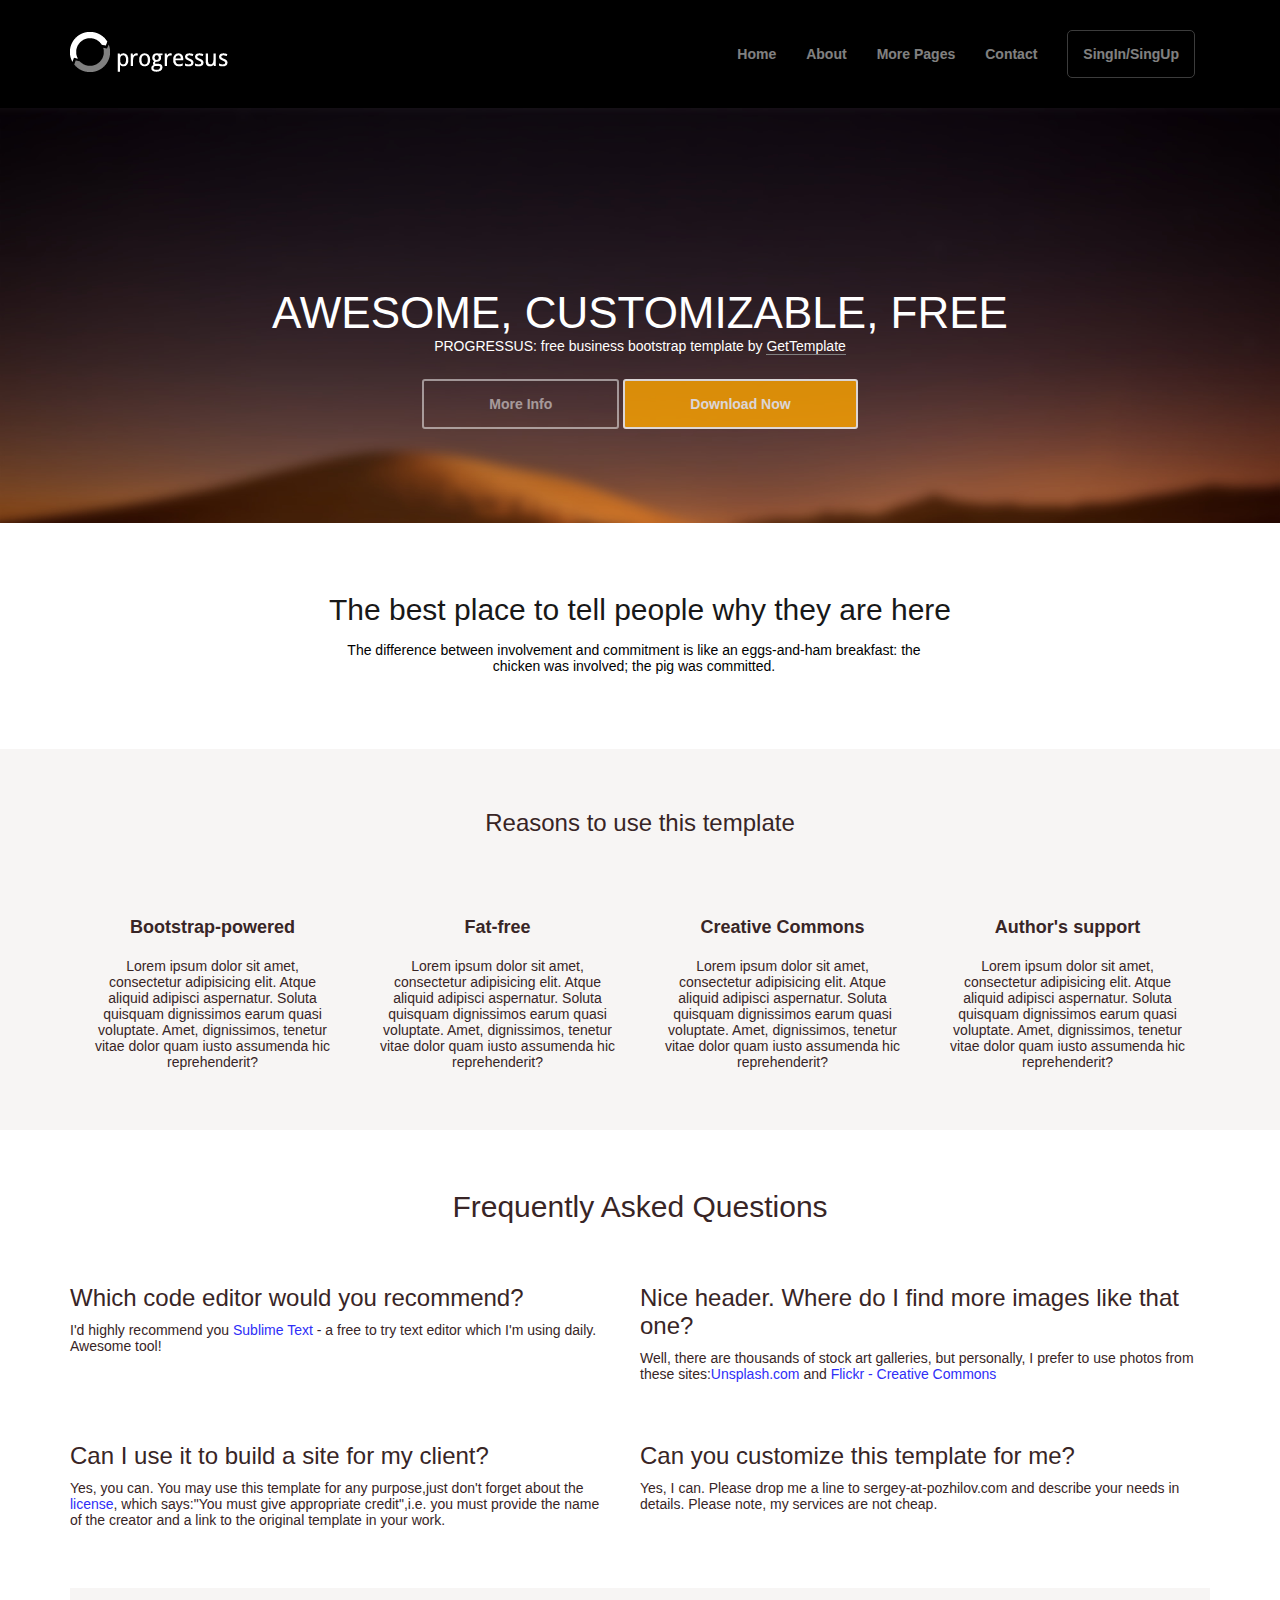
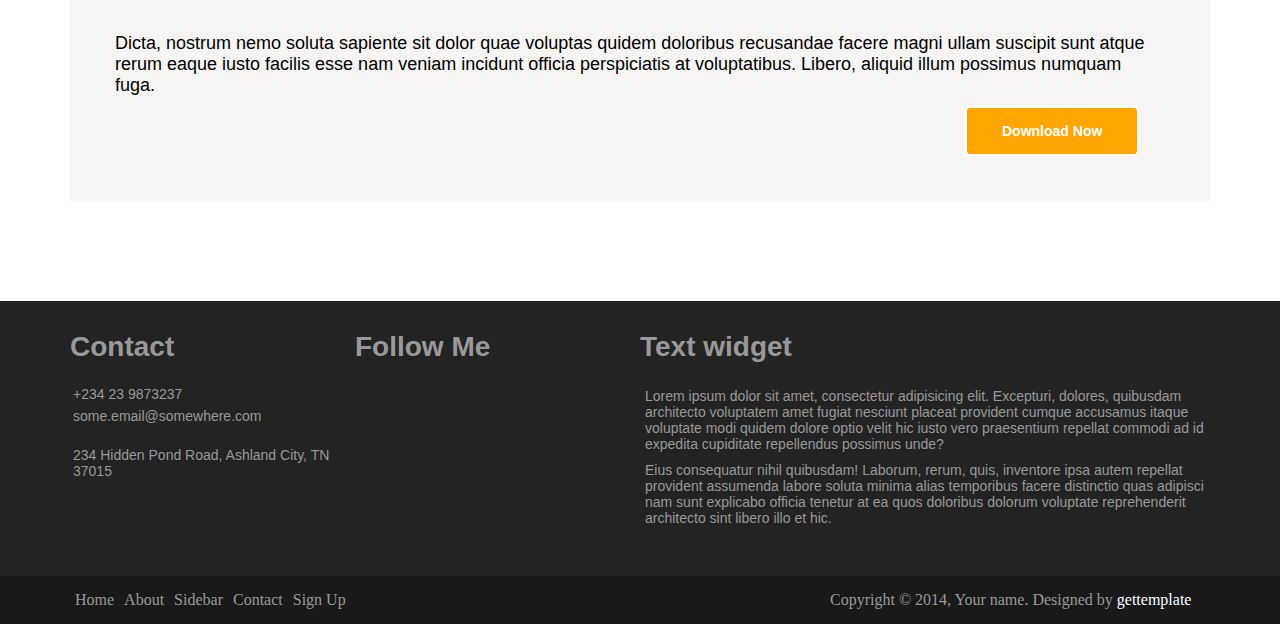
<file: index.html>
<!DOCTYPE html>
<html lang="en">
  <head>
    <meta charset="UTF-8" />
    <meta http-equiv="X-UA-Compatible" content="IE=edge" />
    <meta name="viewport" content="width=device-width, initial-scale=1.0" />
    <link
      rel="stylesheet"
      href="https://cdnjs.cloudflare.com/ajax/libs/font-awesome/6.1.1/css/all.min.css"
      integrity="sha512-KfkfwYDsLkIlwQp6LFnl8zNdLGxu9YAA1QvwINks4PhcElQSvqcyVLLD9aMhXd13uQjoXtEKNosOWaZqXgel0g=="
      crossorigin="anonymous"
      referrerpolicy="no-referrer"
    />
    <link rel="stylesheet" href="./assets/css/style.css" />
    <title>Sass project</title>
  </head>
  <body>
    <!-- Navbar Start-->
    <section id="navbar">
      <div class="container">
        <div class="row">
          <div class="col-3">
            <div class="header-logo">
              <img src="images/logo.png" alt="" />
            </div>
          </div>
          <div class="col-9">
            <div class="header-action">
              <ul>
                <li>
                  <a href="">Home</a>
                </li>
                <li>
                  <a href="about.html" target="_blank">About</a>
                </li>
                <li class="dropdown">
                  <a href="">More Pages</a>
                  <ul class="drop">
                    <li>
                      <a href="leftsidebar.html" target="_blank"
                        >Left Sidebar
                      </a>
                    </li>
                    <li>
                      <a href="rightsidebar.html" target="_blank"
                        >Right SIdebar
                      </a>
                    </li>
                  </ul>
                </li>
                <li>
                  <a href="contact-page.html" target="_blank">Contact</a>
                </li>
                <li>
                  <button>SingIn/SingUp</button>
                </li>
              </ul>
            </div>
          </div>
        </div>
      </div>
    </section>
    <!-- Navbar End -->
    <!-- Home Start -->
    <section id="home">
      <!-- <img src="./images/bg_header.jpg" alt=""> -->
      <div class="container">
        <div class="home-text">
          <h1>AWESOME, CUSTOMIZABLE, FREE</h1>
          <p>
            PROGRESSUS: free business bootstrap template by
            <span>GetTemplate</span>
          </p>
        </div>
        <div class="home-btn">
          <button>More Info</button>
          <button class="two-btn">Download Now</button>
        </div>
      </div>
    </section>
    <!-- Home End -->
    <!-- About Start -->
    <section id="about">
      <div class="container">
        <div class="about-text">
          <h1>The best place to tell people why they are here</h1>
          <p>
            The difference between involvement and commitment is like an
            eggs-and-ham breakfast: the chicken was involved; the pig was
            committed.
          </p>
        </div>
      </div>
    </section>
    <!-- About End -->
    <!-- Page Start -->
    <section id="page">
      <div class="container">
        <h1>Reasons to use this template</h1>
        <div class="row">
          <div class="page-item">
            <div class="col-4">
              <i class="fa-solid fa-gears"></i>
              <h1>Bootstrap-powered</h1>
              <p>
                Lorem ipsum dolor sit amet, consectetur adipisicing elit. Atque
                aliquid adipisci aspernatur. Soluta quisquam dignissimos earum
                quasi voluptate. Amet, dignissimos, tenetur vitae dolor quam
                iusto assumenda hic reprehenderit?
              </p>
            </div>
            <div class="col-4">
              <i class="fa-solid fa-bolt"></i>
              <h1>Fat-free</h1>
              <p>
                Lorem ipsum dolor sit amet, consectetur adipisicing elit. Atque
                aliquid adipisci aspernatur. Soluta quisquam dignissimos earum
                quasi voluptate. Amet, dignissimos, tenetur vitae dolor quam
                iusto assumenda hic reprehenderit?
              </p>
            </div>
            <div class="col-4">
              <i class="fa-solid fa-heart"></i>
              <h1>Creative Commons</h1>
              <p>
                Lorem ipsum dolor sit amet, consectetur adipisicing elit. Atque
                aliquid adipisci aspernatur. Soluta quisquam dignissimos earum
                quasi voluptate. Amet, dignissimos, tenetur vitae dolor quam
                iusto assumenda hic reprehenderit?
              </p>
            </div>
            <div class="col-4">
              <i class="fa-solid fa-face-smile"></i>
              <h1>Author's support</h1>
              <p>
                Lorem ipsum dolor sit amet, consectetur adipisicing elit. Atque
                aliquid adipisci aspernatur. Soluta quisquam dignissimos earum
                quasi voluptate. Amet, dignissimos, tenetur vitae dolor quam
                iusto assumenda hic reprehenderit?
              </p>
            </div>
          </div>
        </div>
      </div>
    </section>
    <!-- Page End -->
    <!-- Questions Start -->
    <section id="ques">
      <div class="container">
        <h2>Frequently Asked Questions</h2>
        <div class="row">
          <div class="col-6">
            <h1>Which code editor would you recommend?</h1>
            <p>
              I'd highly recommend you <span> Sublime Text</span> - a free to
              try text editor which I'm using daily. Awesome tool!
            </p>
          </div>
          <div class="col-6">
            <h1>Nice header. Where do I find more images like that one?</h1>
            <p>
              Well, there are thousands of stock art galleries, but personally,
              I prefer to use photos from these sites:<span>Unsplash.com</span>
              and <span>Flickr - Creative Commons</span>
            </p>
          </div>

          <div class="col-6">
            <h1>Can I use it to build a site for my client?</h1>
            <p>
              Yes, you can. You may use this template for any purpose,just don't
              forget about the <br /><span> license</span>, which says:"You must
              give appropriate credit",i.e. you must provide the name <br />
              of the creator and a link to the original template in your work.
            </p>
          </div>

          <div class="col-6">
            <h1>Can you customize this template for me?</h1>
            <p>
              Yes, I can. Please drop me a line to sergey-at-pozhilov.com and
              describe your needs in details. Please note, my services are not
              cheap.
            </p>
          </div>
        </div>
      </div>
    </section>
    <!-- Questions End -->
    <!-- Learn Start -->
    <section id="learn">
      <div class="container">
        <div class="learn-text">
          <p>
            Dicta, nostrum nemo soluta sapiente sit dolor quae voluptas quidem
            doloribus recusandae facere magni ullam suscipit sunt atque rerum
            eaque iusto facilis esse nam veniam incidunt officia perspiciatis at
            voluptatibus. Libero, aliquid illum possimus numquam fuga.
          </p>
          <button class="two-btn">Download Now</button>
        </div>
      </div>
    </section>
    <!-- Learn end -->
    <!-- Contact Start -->
    <section id="contact">
      <div class="container">
        <div class="row">
          <div class="col-3">
            <h1>Contact</h1>
            <p>+234 23 9873237</p>
            <p class="two">some.email@somewhere.com</p>
            <p class="three">234 Hidden Pond Road, Ashland City, TN 37015</p>
          </div>
          <div class="col-3">
            <h1>Follow Me</h1>
            <div class="icon-contact">
              <i class="fa-brands fa-twitter"></i>
              <i class="fa-brands fa-dropbox"></i>
              <i class="fa-brands fa-github"></i>
              <i class="fa-brands fa-facebook-f"></i>
            </div>
          </div>
          <div class="col-6">
            <h1>Text widget</h1>
            <p>
              Lorem ipsum dolor sit amet, consectetur adipisicing elit.
              Excepturi, dolores, quibusdam architecto voluptatem amet fugiat
              nesciunt placeat provident cumque accusamus itaque voluptate modi
              quidem dolore optio velit hic iusto vero praesentium repellat
              commodi ad id expedita cupiditate repellendus possimus unde?
            </p>
            <p>
              Eius consequatur nihil quibusdam! Laborum, rerum, quis, inventore
              ipsa autem repellat provident assumenda labore soluta minima alias
              temporibus facere distinctio quas adipisci nam sunt explicabo
              officia tenetur at ea quos doloribus dolorum voluptate
              reprehenderit architecto sint libero illo et hic.
            </p>
          </div>
        </div>
      </div>
    </section>
    <!-- Contact End -->
    <!-- Footer Start -->
    <section id="footer">
      <div class="container">
        <div class="row">
          <div class="col-8">
            <ul>
              <li>Home</li>
              <li>About</li>
              <li>Sidebar</li>
              <li>Contact</li>
              <li>Sign Up</li>
            </ul>
          </div>
          <div class="col-4">
            <p>
              Copyright © 2014, Your name. Designed by <span>gettemplate</span>
            </p>
          </div>
        </div>
      </div>
    </section>
    <!-- Footer End -->
  </body>
</html>
</file>
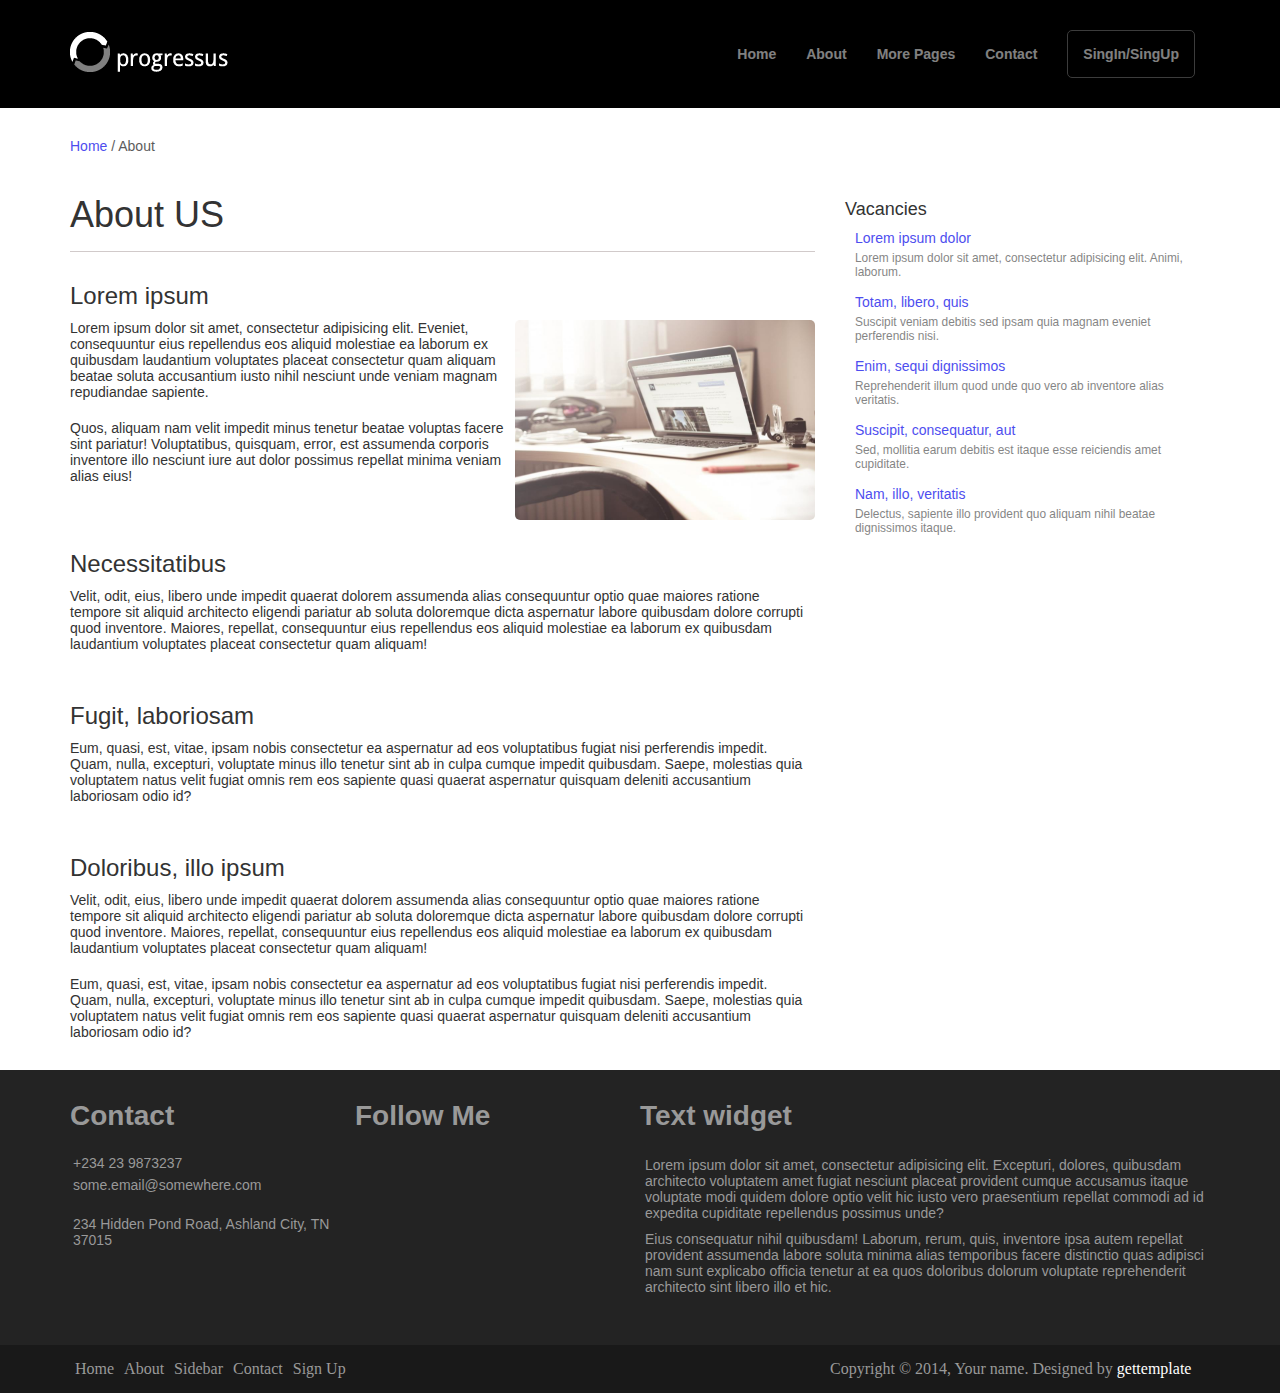
<file: about.html>
<!DOCTYPE html>
<html lang="en">
  <head>
    <meta charset="UTF-8" />
    <meta http-equiv="X-UA-Compatible" content="IE=edge" />
    <meta name="viewport" content="width=device-width, initial-scale=1.0" />
    <title>About</title>
    <link
      rel="stylesheet"
      href="https://cdnjs.cloudflare.com/ajax/libs/font-awesome/6.1.1/css/all.min.css"
      integrity="sha512-KfkfwYDsLkIlwQp6LFnl8zNdLGxu9YAA1QvwINks4PhcElQSvqcyVLLD9aMhXd13uQjoXtEKNosOWaZqXgel0g=="
      crossorigin="anonymous"
      referrerpolicy="no-referrer"
    />
    <link rel="stylesheet" href="./assets/css/about-page.css" />
  </head>
  <body>
    <!-- About-Navbar Start-->
    <section id="navbar">
      <div class="container">
        <div class="row">
          <div class="col-3">
            <div class="header-logo">
              <img src="images/logo.png" alt="" />
            </div>
          </div>
          <div class="col-9">
            <div class="header-action">
              <ul>
                <li>
                  <a href="index.html" target="_blank">Home</a>
                </li>
                <li>
                  <a href="about.html">About</a>
                </li>
                <li class="dropdown">
                  <a href="">More Pages</a>
                  <ul class="drop">
                    <li><a href="leftsidebar.html" target="_blank">Left Sidebar </a></li>
                    <li><a href="rightsidebar.html" target="_blank">Right SIdebar </a></li>
                  </ul>
                </li>
                <li>
                  <a href="contact-page.html" target="_blank">Contact</a>
                </li>
                <li>
                  <button>SingIn/SingUp</button>
                </li>
              </ul>
            </div>
          </div>
        </div>
      </div>
    </section>
    <!-- About-Navbar End -->

    <!-- about-info start -->
    <section id="about-page">
      <div class="container">
        <div class="row">
          <div class="col-12"><span>Home </span>/ About</div>
          <div class="col-8">
            <h1 class="head-8">About US</h1>
            <div class="about-left">
              <div class="ab-text-1">
                <h1>Lorem ipsum</h1>
                <div class="about-left-item-1">
                  <div class="ab-paragraph">
                    <p>
                      Lorem ipsum dolor sit amet, consectetur adipisicing elit.
                      Eveniet, consequuntur eius repellendus eos aliquid
                      molestiae ea laborum ex quibusdam laudantium voluptates
                      placeat consectetur quam aliquam beatae soluta accusantium
                      iusto nihil nesciunt unde veniam magnam repudiandae
                      sapiente.
                    </p>
                    <p>
                      Quos, aliquam nam velit impedit minus tenetur beatae
                      voluptas facere sint pariatur! Voluptatibus, quisquam,
                      error, est assumenda corporis inventore illo nesciunt iure
                      aut dolor possimus repellat minima veniam alias eius!
                    </p>
                  </div>
                  <img src="./images/mac.jpg" alt="" />
                </div>

                <div class="ab-text-2">
                  <h1>Necessitatibus</h1>
                  <p>
                    Velit, odit, eius, libero unde impedit quaerat dolorem
                    assumenda alias consequuntur optio quae maiores ratione
                    tempore sit aliquid architecto eligendi pariatur ab soluta
                    doloremque dicta aspernatur labore quibusdam dolore corrupti
                    quod inventore. Maiores, repellat, consequuntur eius
                    repellendus eos aliquid molestiae ea laborum ex quibusdam
                    laudantium voluptates placeat consectetur quam aliquam!
                  </p>
                </div>

                <div class="ab-text-3">
                  <h1>Fugit, laboriosam</h1>
                  <p>
                    Eum, quasi, est, vitae, ipsam nobis consectetur ea
                    aspernatur ad eos voluptatibus fugiat nisi perferendis
                    impedit. Quam, nulla, excepturi, voluptate minus illo
                    tenetur sint ab in culpa cumque impedit quibusdam. Saepe,
                    molestias quia voluptatem natus velit fugiat omnis rem eos
                    sapiente quasi quaerat aspernatur quisquam deleniti
                    accusantium laboriosam odio id?
                  </p>
                </div>

                <div class="ab-text-4">
                  <h1>Doloribus, illo ipsum</h1>
                  <div class="ab-paragraph">
                    <p>
                      Velit, odit, eius, libero unde impedit quaerat dolorem
                      assumenda alias consequuntur optio quae maiores ratione
                      tempore sit aliquid architecto eligendi pariatur ab soluta
                      doloremque dicta aspernatur labore quibusdam dolore
                      corrupti quod inventore. Maiores, repellat, consequuntur
                      eius repellendus eos aliquid molestiae ea laborum ex
                      quibusdam laudantium voluptates placeat consectetur quam
                      aliquam!
                    </p>
                    <p>
                      Eum, quasi, est, vitae, ipsam nobis consectetur ea
                      aspernatur ad eos voluptatibus fugiat nisi perferendis
                      impedit. Quam, nulla, excepturi, voluptate minus illo
                      tenetur sint ab in culpa cumque impedit quibusdam. Saepe,
                      molestias quia voluptatem natus velit fugiat omnis rem eos
                      sapiente quasi quaerat aspernatur quisquam deleniti
                      accusantium laboriosam odio id?
                    </p>
                  </div>
                </div>
              </div>
            </div>
          </div>

          <div class="col-4">
            <h1>Vacancies</h1>
            <div class="about-right">
                <div class="ab-right-text">
                    <h1><span>Lorem ipsum dolor</span></h1>
                    <p>Lorem ipsum dolor sit amet, consectetur adipisicing elit. Animi, laborum.</p>
                </div>
                <div class="ab-right-text">
                    <h1><span>Totam, libero, quis</span></h1>
                    <p>Suscipit veniam debitis sed ipsam quia magnam eveniet perferendis nisi.</p>
                </div>
                <div class="ab-right-text">
                    <h1><span>Enim, sequi dignissimos</span></h1>
                    <p>Reprehenderit illum quod unde quo vero ab inventore alias veritatis.</p>
                </div>
                <div class="ab-right-text">
                    <h1><span>Suscipit, consequatur, aut</span></h1>
                    <p>Sed, mollitia earum debitis est itaque esse reiciendis amet cupiditate.</p>
                </div>
                <div class="ab-right-text">
                    <h1><span>Nam, illo, veritatis</span></h1>
                    <p>Delectus, sapiente illo provident quo aliquam nihil beatae dignissimos itaque.</p>
                </div>
            </div>
          </div>
        </div>
      </div>
    </section>
    <!-- about-info end -->
    <!-- Contact Start -->
    <section id="contact">
        <div class="container">
          <div class="row">
            <div class="col-3">
              <h1>Contact</h1>
              <p>+234 23 9873237</p>
              <p class="two">some.email@somewhere.com</p>
              <p class="three">234 Hidden Pond Road, Ashland City, TN 37015</p>
            </div>
            <div class="col-3">
              <h1>Follow Me</h1>
              <div class="icon-contact">
                <i class="fa-brands fa-twitter"></i>
                <i class="fa-brands fa-dropbox"></i>
                <i class="fa-brands fa-github"></i>
                <i class="fa-brands fa-facebook-f"></i>
              </div>
            </div>
            <div class="col-6">
              <h1>Text widget</h1>
              <p>
                Lorem ipsum dolor sit amet, consectetur adipisicing elit.
                Excepturi, dolores, quibusdam architecto voluptatem amet fugiat
                nesciunt placeat provident cumque accusamus itaque voluptate modi
                quidem dolore optio velit hic iusto vero praesentium repellat
                commodi ad id expedita cupiditate repellendus possimus unde?
              </p>
              <p>
                Eius consequatur nihil quibusdam! Laborum, rerum, quis, inventore
                ipsa autem repellat provident assumenda labore soluta minima alias
                temporibus facere distinctio quas adipisci nam sunt explicabo
                officia tenetur at ea quos doloribus dolorum voluptate
                reprehenderit architecto sint libero illo et hic.
              </p>
            </div>
          </div>
        </div>
      </section>
      <!-- Contact End -->
      <!-- Footer Start -->
      <section id="footer">
        <div class="container">
          <div class="row">
            <div class="col-8">
              <ul>
                <li>Home</li>
                <li>About</li>
                <li>Sidebar</li>
                <li>Contact</li>
                <li>Sign Up</li>
              </ul>
            </div>
            <div class="col-4">
              <p>Copyright © 2014, Your name. Designed by <span>gettemplate</span></p>
            </div>
          </div>
        </div>
      </section>
      <!-- Footer End -->
  </body>
</html>
</file>
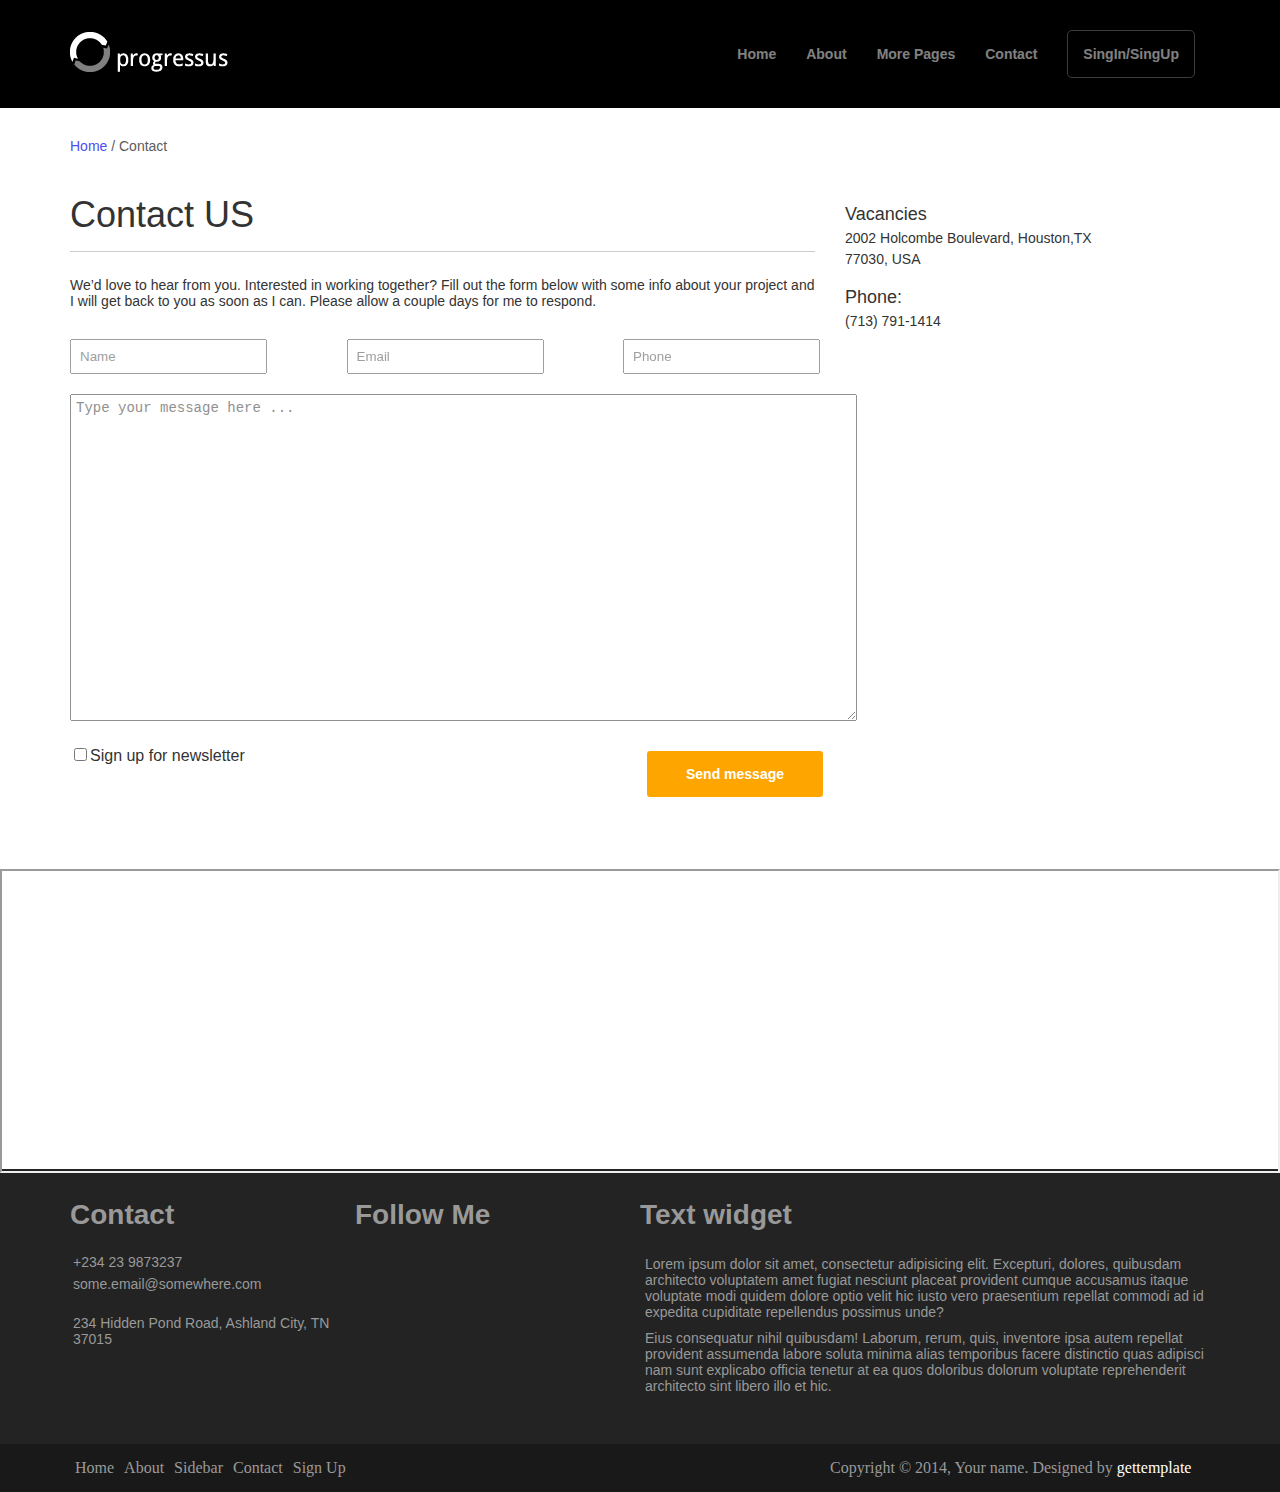
<file: contact-page.html>
<!DOCTYPE html>
<html lang="en">
  <head>
    <meta charset="UTF-8" />
    <meta http-equiv="X-UA-Compatible" content="IE=edge" />
    <meta name="viewport" content="width=device-width, initial-scale=1.0" />
    <link rel="stylesheet" href="./assets/css/contact-page.css" />
    <link
      rel="stylesheet"
      href="https://cdnjs.cloudflare.com/ajax/libs/font-awesome/6.1.1/css/all.min.css"
      integrity="sha512-KfkfwYDsLkIlwQp6LFnl8zNdLGxu9YAA1QvwINks4PhcElQSvqcyVLLD9aMhXd13uQjoXtEKNosOWaZqXgel0g=="
      crossorigin="anonymous"
      referrerpolicy="no-referrer"
    />
    <title>Contact</title>
  </head>
  <body>
    <!-- Navbar Start-->
    <section id="navbar">
      <div class="container">
        <div class="row">
          <div class="col-3">
            <div class="header-logo">
              <img src="images/logo.png" alt="" />
            </div>
          </div>
          <div class="col-9">
            <div class="header-action">
              <ul>
                <li>
                  <a href="">Home</a>
                </li>
                <li>
                  <a href="about.html" target="_blank">About</a>
                </li>
                <li class="dropdown">
                  <a href="">More Pages</a>
                  <ul class="drop">
                    <li>
                      <a href="leftsidebar.html" target="_blank"
                        >Left Sidebar
                      </a>
                    </li>
                    <li>
                      <a href="rightsidebar.html" target="_blank"
                        >Right SIdebar
                      </a>
                    </li>
                  </ul>
                </li>
                <li>
                  <a href="contact-page.html" target="_blank">Contact</a>
                </li>
                <li>
                  <button>SingIn/SingUp</button>
                </li>
              </ul>
            </div>
          </div>
        </div>
      </div>
    </section>
    <!-- Navbar End -->

    <!-- contact-page start -->
    <section id="contact-page">
      <div class="container">
        <div class="row">
          <div class="col-12"><span>Home </span>/ Contact</div>
          <div class="col-8">
            <h1 class="head-8">Contact US</h1>
            <div class="contact-paragraph">
              <p>
                We’d love to hear from you. Interested in working together? Fill
                out the form below with some info about your project and I will
                get back to you as soon as I can. Please allow a couple days for
                me to respond.
              </p>

              <div class="cont-input">
                <input type="text" placeholder="Name" />
                <input type="text" placeholder="Email" />
                <input type="text" placeholder="Phone" />
              </div>
              <textarea name="text" id="textarea" cols="91" rows="20" placeholder="Type your message here ..."></textarea>
              <div class="checkbox">                
               <input type="checkbox">Sign up for newsletter                
                <button>Send message</button>
              </div>              
            </div>
          </div>
          <div class="col-4">
            <h1>Vacancies</h1>
            <p>2002 Holcombe Boulevard, Houston,TX  </p>
            <p>77030, USA</p>
            <div class="phone">
                <h1>Phone:</h1>
             <p>(713) 791-1414</p>
            </div>

          </div>
        </div>
      </div>
    </section>
    <!-- contact-page end -->
    <section id="map">
        <div class="map">
            <iframe
          class="map"
          src="https://www.google.com/maps/embed?pb=!1m18!1m12!1m3!1d97915.81197993635!2d48.30198983483479!3d39.921944935778534!2m3!1f0!2f0!3f0!3m2!1i1024!2i768!4f13.1!3m3!1m2!1s0x403b9a715bad636d%3A0x7089e6e76ced1bcc!2sSaatl%C4%B1%20Rayonu%2C%20Azerbaycan!5e0!3m2!1str!2s!4v1635879224697!5m2!1str!2s"
          allowfullscreen=""
          loading="lazy"
        ></iframe>
        </div>
    </section>
    <!-- Contact Start -->
    <section id="contact">
        <div class="container">
          <div class="row">
            <div class="col-3">
              <h1>Contact</h1>
              <p>+234 23 9873237</p>
              <p class="two">some.email@somewhere.com</p>
              <p class="three">234 Hidden Pond Road, Ashland City, TN 37015</p>
            </div>
            <div class="col-3">
              <h1>Follow Me</h1>
              <div class="icon-contact">
                <i class="fa-brands fa-twitter"></i>
                <i class="fa-brands fa-dropbox"></i>
                <i class="fa-brands fa-github"></i>
                <i class="fa-brands fa-facebook-f"></i>
              </div>
            </div>
            <div class="col-6">
              <h1>Text widget</h1>
              <p>
                Lorem ipsum dolor sit amet, consectetur adipisicing elit.
                Excepturi, dolores, quibusdam architecto voluptatem amet fugiat
                nesciunt placeat provident cumque accusamus itaque voluptate modi
                quidem dolore optio velit hic iusto vero praesentium repellat
                commodi ad id expedita cupiditate repellendus possimus unde?
              </p>
              <p>
                Eius consequatur nihil quibusdam! Laborum, rerum, quis, inventore
                ipsa autem repellat provident assumenda labore soluta minima alias
                temporibus facere distinctio quas adipisci nam sunt explicabo
                officia tenetur at ea quos doloribus dolorum voluptate
                reprehenderit architecto sint libero illo et hic.
              </p>
            </div>
          </div>
        </div>
      </section>
      <!-- Contact End -->
      <!-- Footer Start -->
      <section id="footer">
        <div class="container">
          <div class="row">
            <div class="col-8">
              <ul>
                <li>Home</li>
                <li>About</li>
                <li>Sidebar</li>
                <li>Contact</li>
                <li>Sign Up</li>
              </ul>
            </div>
            <div class="col-4">
              <p>Copyright © 2014, Your name. Designed by <span>gettemplate</span></p>
            </div>
          </div>
        </div>
      </section>
      <!-- Footer End -->
  </body>
</html>
</file>
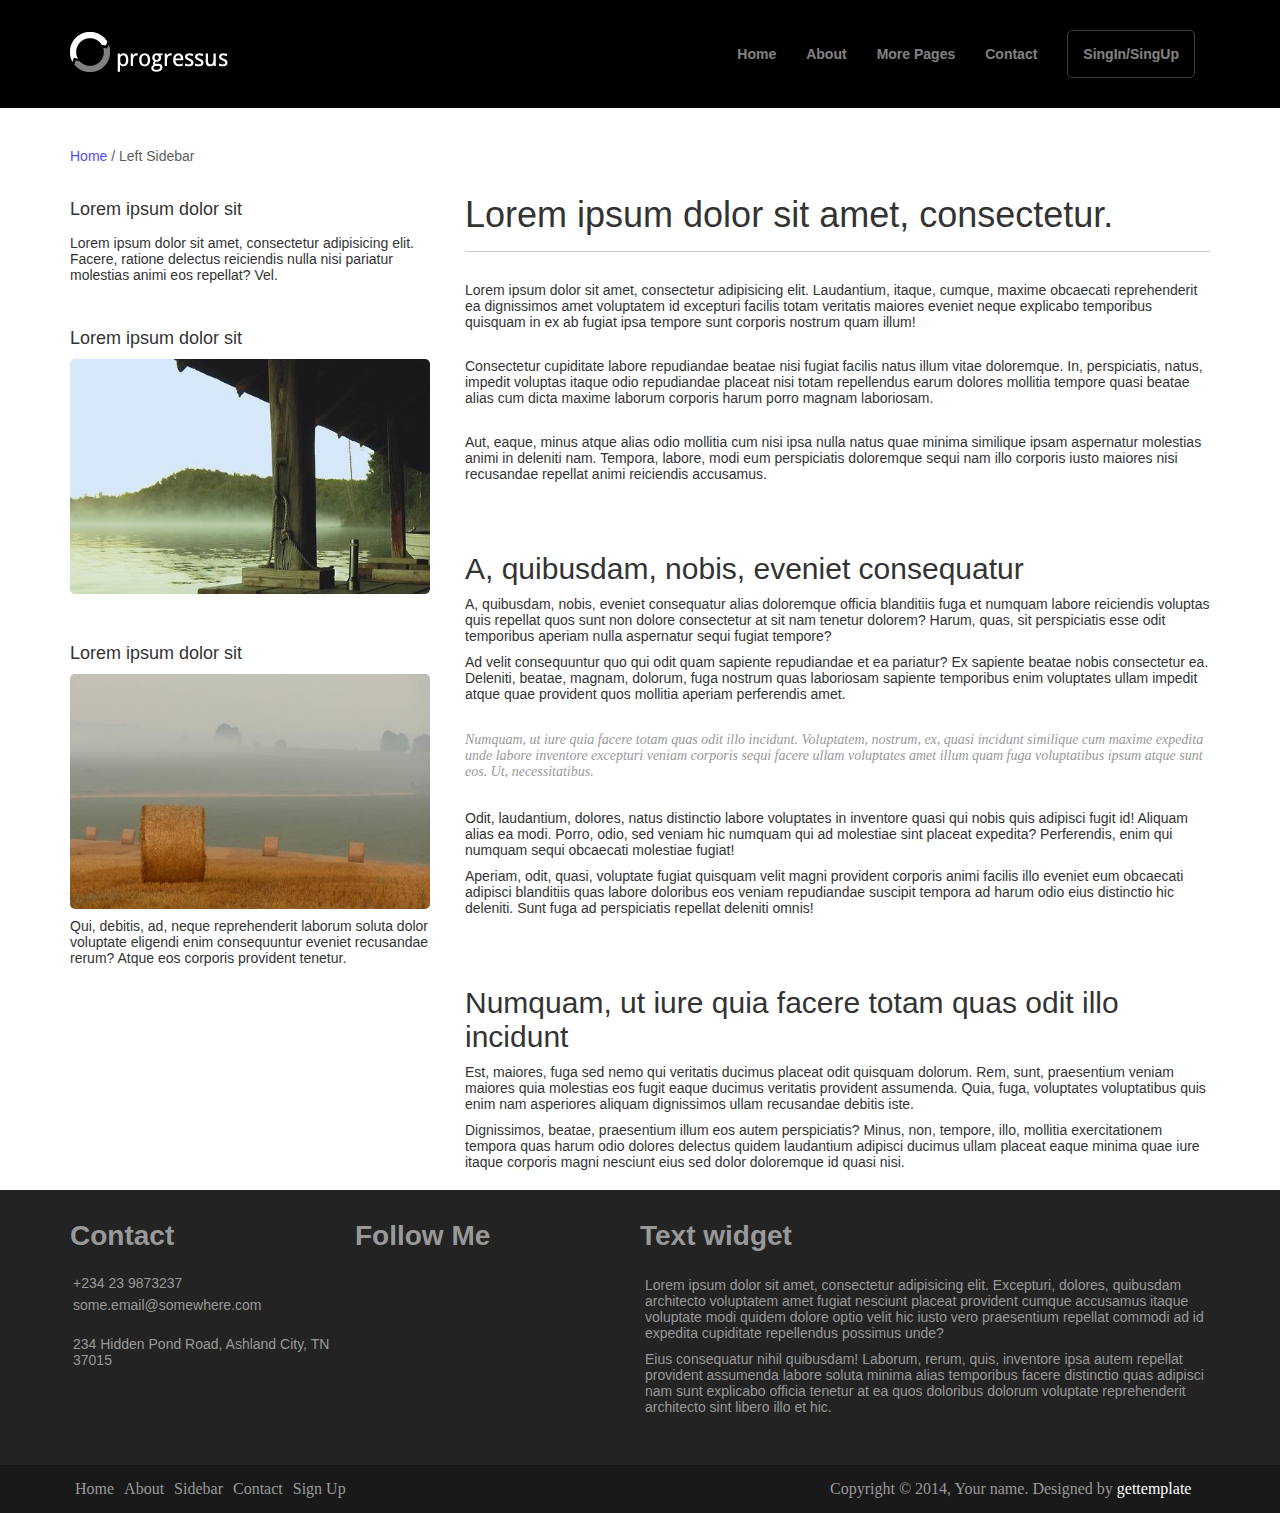
<file: leftsidebar.html>
<!DOCTYPE html>
<html lang="en">
  <head>
    <meta charset="UTF-8" />
    <meta http-equiv="X-UA-Compatible" content="IE=edge" />
    <meta name="viewport" content="width=device-width, initial-scale=1.0" />
    <link
      rel="stylesheet"
      href="https://cdnjs.cloudflare.com/ajax/libs/font-awesome/6.1.1/css/all.min.css"
      integrity="sha512-KfkfwYDsLkIlwQp6LFnl8zNdLGxu9YAA1QvwINks4PhcElQSvqcyVLLD9aMhXd13uQjoXtEKNosOWaZqXgel0g=="
      crossorigin="anonymous"
      referrerpolicy="no-referrer"
    />
    <link rel="stylesheet" href="./assets/css/left-sidebar.css" />
    <title>Left Sidebar</title>
  </head>
  <body>
    <!-- Left-sidebar-Navbar Start-->
    <section id="navbar">
      <div class="container">
        <div class="row">
          <div class="col-3">
            <div class="header-logo">
              <img src="images/logo.png" alt="" />
            </div>
          </div>
          <div class="col-9">
            <div class="header-action">
              <ul>
                <li>
                  <a href="index.html" target="_blank">Home</a>
                </li>
                <li>
                  <a href="about.html" target="_blank">About</a>
                </li>
                <li class="dropdown">
                  <a href="">More Pages</a>
                  <ul class="drop">
                    <li>
                      <a href="leftsidebar.html" target="_blank"
                        >Left Sidebar
                      </a>
                    </li>
                    <li><a href="rightsidebar.html" target="_blank">Right SIdebar </a></li>
                  </ul>
                </li>
                <li>
                  <a href="contact-page.html" target="_blank">Contact</a>
                </li>
                <li>
                  <button>SingIn/SingUp</button>
                </li>
              </ul>
            </div>
          </div>
        </div>
      </div>
    </section>
    <!-- Left-sidebar-Navbar End -->

    <!-- left sidebar-info start -->
    <section id="left-sidebar-page">
      <div class="container">
        <div class="row">
          <div class="col-12"><span>Home </span>/ Left Sidebar</div>
          <div class="col-4">
            <div class="left-sidebar">
              <div class="left-sidebar-img">
                <h1>Lorem ipsum dolor sit</h1>
              <p>
                Lorem ipsum dolor sit amet, consectetur adipisicing elit.
                Facere, ratione delectus reiciendis nulla nisi pariatur
                molestias animi eos repellat? Vel.
              </p>
              </div>
              <div class="left-sidebar-img">
                <h1>Lorem ipsum dolor sit</h1>
                <img src="./images/1.jpg" alt="">              
              </div>
              <div class="left-sidebar-img">
                <h1>Lorem ipsum dolor sit</h1>
                <img src="./images/2.jpg" alt="">              
                <p>Qui, debitis, ad, neque reprehenderit laborum soluta dolor voluptate eligendi enim consequuntur eveniet recusandae rerum? Atque eos corporis provident tenetur.</p>
              </div>
            </div>
          </div>

          <div class="col-8">
            <h1 class="head-8">Lorem ipsum dolor sit amet, consectetur.</h1>
            <div class="left-sidebar-right-all">
              <div class="left-sidebar-right">
                <p>Lorem ipsum dolor sit amet, consectetur adipisicing elit. Laudantium, itaque, cumque, maxime obcaecati reprehenderit ea dignissimos amet voluptatem id excepturi facilis totam veritatis maiores eveniet neque explicabo temporibus quisquam in ex ab fugiat ipsa tempore sunt corporis nostrum quam illum!
                </p>
               </br>
                <p>Consectetur cupiditate labore repudiandae beatae nisi fugiat facilis natus illum vitae doloremque. In, perspiciatis, natus, impedit voluptas itaque odio repudiandae placeat nisi totam repellendus earum dolores mollitia tempore quasi beatae alias cum dicta maxime laborum corporis harum porro magnam laboriosam.</p>
               </br>
                <p>Aut, eaque, minus atque alias odio mollitia cum nisi ipsa nulla natus quae minima similique ipsam aspernatur molestias animi in deleniti nam. Tempora, labore, modi eum perspiciatis doloremque sequi nam illo corporis iusto maiores nisi recusandae repellat animi reiciendis accusamus.</p>
              </div>

              <div class="left-sidebar-right">
                <h1>A, quibusdam, nobis, eveniet consequatur</h1>
                <p>A, quibusdam, nobis, eveniet consequatur alias doloremque officia blanditiis fuga et numquam labore reiciendis voluptas quis repellat quos sunt non dolore consectetur at sit nam tenetur dolorem? Harum, quas, sit perspiciatis esse odit temporibus aperiam nulla aspernatur sequi fugiat tempore?</p>
                <p> Ad velit consequuntur quo qui odit quam sapiente repudiandae et ea pariatur? Ex sapiente beatae nobis consectetur ea. Deleniti, beatae, magnam, dolorum, fuga nostrum quas laboriosam sapiente temporibus enim voluptates ullam impedit atque quae provident quos mollitia aperiam perferendis amet.</p>

                
                <div class="special-text">
                  <p>Numquam, ut iure quia facere totam quas odit illo incidunt. Voluptatem, nostrum, ex, quasi incidunt similique cum maxime expedita unde labore inventore excepturi veniam corporis sequi facere ullam voluptates amet illum quam fuga voluptatibus ipsum atque sunt eos. Ut, necessitatibus.</p>
                </div>
                <p>Odit, laudantium, dolores, natus distinctio labore voluptates in inventore quasi qui nobis quis adipisci fugit id! Aliquam alias ea modi. Porro, odio, sed veniam hic numquam qui ad molestiae sint placeat expedita? Perferendis, enim qui numquam sequi obcaecati molestiae fugiat!</p>
                <p>
                  Aperiam, odit, quasi, voluptate fugiat quisquam velit magni provident corporis animi facilis illo eveniet eum obcaecati adipisci blanditiis quas labore doloribus eos veniam repudiandae suscipit tempora ad harum odio eius distinctio hic deleniti. Sunt fuga ad perspiciatis repellat deleniti omnis!</p>
              </div>
            </div>
              <div class="left-sidebar-right">
                <h1>Numquam, ut iure quia facere totam quas odit illo incidunt
                </h1>
                <p>Est, maiores, fuga sed nemo qui veritatis ducimus placeat odit quisquam dolorum. Rem, sunt, praesentium veniam maiores quia molestias eos fugit eaque ducimus veritatis provident assumenda. Quia, fuga, voluptates voluptatibus quis enim nam asperiores aliquam dignissimos ullam recusandae debitis iste.</p>
                <p>Dignissimos, beatae, praesentium illum eos autem perspiciatis? Minus, non, tempore, illo, mollitia exercitationem tempora quas harum odio dolores delectus quidem laudantium adipisci ducimus ullam placeat eaque minima quae iure itaque corporis magni nesciunt eius sed dolor doloremque id quasi nisi.</p>
              </div>
            </div>
          </div>
        </div>
      </div>
    </section>
    <!-- Left-sidebar-info end -->
    <!-- Contact Start -->
    <section id="contact">
        <div class="container">
          <div class="row">
            <div class="col-3">
              <h1>Contact</h1>
              <p>+234 23 9873237</p>
              <p class="two">some.email@somewhere.com</p>
              <p class="three">234 Hidden Pond Road, Ashland City, TN 37015</p>
            </div>
            <div class="col-3">
              <h1>Follow Me</h1>
              <div class="icon-contact">
                <i class="fa-brands fa-twitter"></i>
                <i class="fa-brands fa-dropbox"></i>
                <i class="fa-brands fa-github"></i>
                <i class="fa-brands fa-facebook-f"></i>
              </div>
            </div>
            <div class="col-6">
              <h1>Text widget</h1>
              <p>
                Lorem ipsum dolor sit amet, consectetur adipisicing elit.
                Excepturi, dolores, quibusdam architecto voluptatem amet fugiat
                nesciunt placeat provident cumque accusamus itaque voluptate modi
                quidem dolore optio velit hic iusto vero praesentium repellat
                commodi ad id expedita cupiditate repellendus possimus unde?
              </p>
              <p>
                Eius consequatur nihil quibusdam! Laborum, rerum, quis, inventore
                ipsa autem repellat provident assumenda labore soluta minima alias
                temporibus facere distinctio quas adipisci nam sunt explicabo
                officia tenetur at ea quos doloribus dolorum voluptate
                reprehenderit architecto sint libero illo et hic.
              </p>
            </div>
          </div>
        </div>
      </section>
      <!-- Contact End -->
      <!-- Footer Start -->
      <section id="footer">
        <div class="container">
          <div class="row">
            <div class="col-8">
              <ul>
                <li>Home</li>
                <li>About</li>
                <li>Sidebar</li>
                <li>Contact</li>
                <li>Sign Up</li>
              </ul>
            </div>
            <div class="col-4">
              <p>Copyright © 2014, Your name. Designed by <span>gettemplate</span></p>
            </div>
          </div>
        </div>
      </section>
      <!-- Footer End -->
  </body>
</html>
</file>
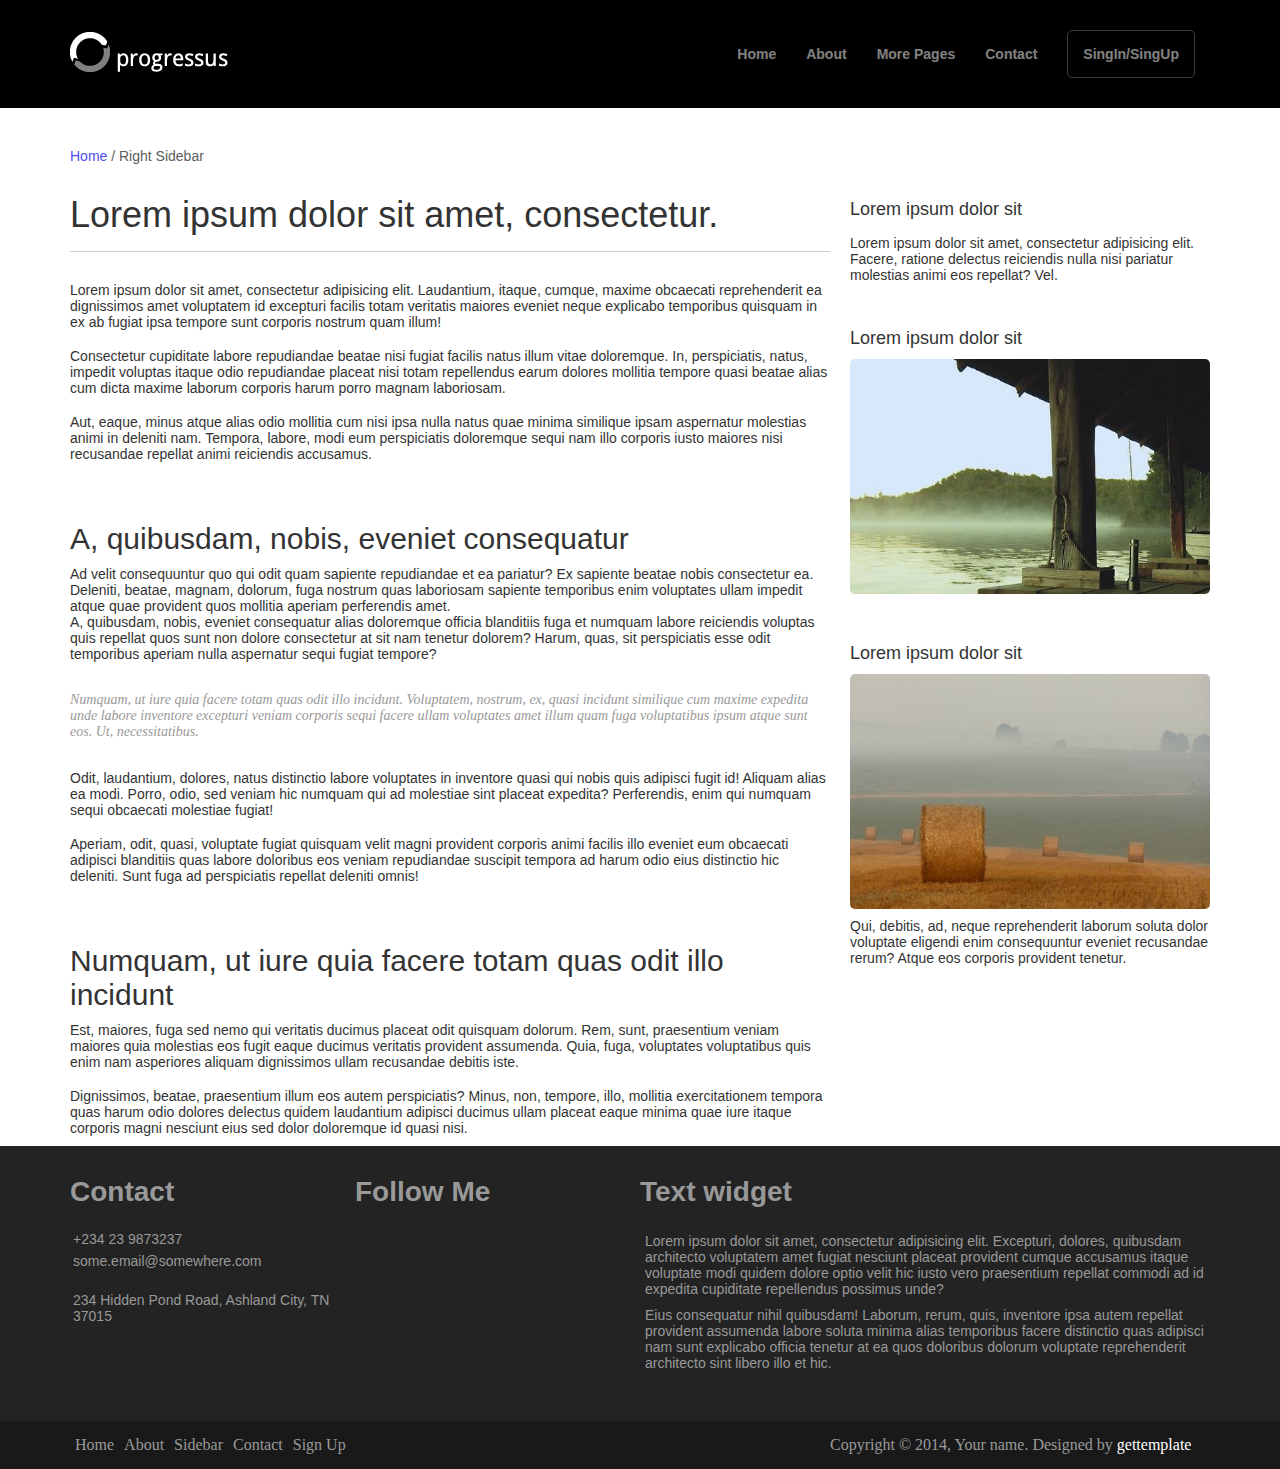
<file: rightsidebar.html>
<!DOCTYPE html>
<html lang="en">
<head>
    <meta charset="UTF-8">
    <meta http-equiv="X-UA-Compatible" content="IE=edge">
    <meta name="viewport" content="width=device-width, initial-scale=1.0">
    <link
      rel="stylesheet"
      href="https://cdnjs.cloudflare.com/ajax/libs/font-awesome/6.1.1/css/all.min.css"
      integrity="sha512-KfkfwYDsLkIlwQp6LFnl8zNdLGxu9YAA1QvwINks4PhcElQSvqcyVLLD9aMhXd13uQjoXtEKNosOWaZqXgel0g=="
      crossorigin="anonymous"
      referrerpolicy="no-referrer"
    />
    <link rel="stylesheet" href="./assets/css/right-sidebar.css">
    <title>Right SIdebar</title>
</head>
<body>
     <!-- Right-sidebar-Navbar Start-->
     <section id="navbar">
        <div class="container">
          <div class="row">
            <div class="col-3">
              <div class="header-logo">
                <img src="images/logo.png" alt="" />
              </div>
            </div>
            <div class="col-9">
              <div class="header-action">
                <ul>
                  <li>
                    <a href="index.html" target="_blank">Home</a>
                  </li>
                  <li>
                    <a href="about.html" target="_blank">About</a>
                  </li>
                  <li class="dropdown">
                    <a href="">More Pages</a>
                    <ul class="drop">
                      <li>
                        <a href="leftsidebar.html" target="_blank"
                          >Left Sidebar
                        </a>
                      </li>
                      <li><a href="rightsidebar.html" target="_blank">Right SIdebar </a></li>
                    </ul>
                  </li>
                  <li>
                    <a href="contact-page.html" target="_blank">Contact</a>
                  </li>
                  <li>
                    <button>SingIn/SingUp</button>
                  </li>
                </ul>
              </div>
            </div>
          </div>
        </div>
      </section>
      <!-- Right-sidebar-Navbar End -->

      <!-- Right-sidebar info start  -->
      <section id="right-sidebar-page">
        <div class="container">
            <div class="row">
                <div class="col-12"><span>Home </span>/ Right Sidebar</div>
                <div class="col-8">
                    <h1 class="head-8">Lorem ipsum dolor sit amet, consectetur.</h1>
                    <div class="right-sidebar-all">
                        <div class="right-sidebar-text">
                            <p>Lorem ipsum dolor sit amet, consectetur adipisicing elit. Laudantium, itaque, cumque, maxime obcaecati reprehenderit ea dignissimos amet voluptatem id excepturi facilis totam veritatis maiores eveniet neque explicabo temporibus quisquam in ex ab fugiat ipsa tempore sunt corporis nostrum quam illum!
                            </p>
                           </br>
                            <p>Consectetur cupiditate labore repudiandae beatae nisi fugiat facilis natus illum vitae doloremque. In, perspiciatis, natus, impedit voluptas itaque odio repudiandae placeat nisi totam repellendus earum dolores mollitia tempore quasi beatae alias cum dicta maxime laborum corporis harum porro magnam laboriosam.</p>
                           </br>
                            <p>Aut, eaque, minus atque alias odio mollitia cum nisi ipsa nulla natus quae minima similique ipsam aspernatur molestias animi in deleniti nam. Tempora, labore, modi eum perspiciatis doloremque sequi nam illo corporis iusto maiores nisi recusandae repellat animi reiciendis accusamus.</p>
                        </div>
                        <div class="right-sidebar-text">
                            <h1>A, quibusdam, nobis, eveniet consequatur</h1>
                            <p> Ad velit consequuntur quo qui odit quam sapiente repudiandae et ea pariatur? Ex sapiente beatae nobis consectetur ea. Deleniti, beatae, magnam, dolorum, fuga nostrum quas laboriosam sapiente temporibus enim voluptates ullam impedit atque quae provident quos mollitia aperiam perferendis amet.</p>
                            <p>A, quibusdam, nobis, eveniet consequatur alias doloremque officia blanditiis fuga et numquam labore reiciendis voluptas quis repellat quos sunt non dolore consectetur at sit nam tenetur dolorem? Harum, quas, sit perspiciatis esse odit temporibus aperiam nulla aspernatur sequi fugiat tempore?</p>

                            <div class="special-text">
                                <p>Numquam, ut iure quia facere totam quas odit illo incidunt. Voluptatem, nostrum, ex, quasi incidunt similique cum maxime expedita unde labore inventore excepturi veniam corporis sequi facere ullam voluptates amet illum quam fuga voluptatibus ipsum atque sunt eos. Ut, necessitatibus.</p>
                              </div>
                              
                              <p>Odit, laudantium, dolores, natus distinctio labore voluptates in inventore quasi qui nobis quis adipisci fugit id! Aliquam alias ea modi. Porro, odio, sed veniam hic numquam qui ad molestiae sint placeat expedita? Perferendis, enim qui numquam sequi obcaecati molestiae fugiat!</p>
                             </br>

                              <p>Aperiam, odit, quasi, voluptate fugiat quisquam velit magni provident        corporis animi facilis illo eveniet eum obcaecati adipisci blanditiis        quas labore doloribus eos veniam repudiandae suscipit tempora ad harum        odio eius distinctio hic deleniti. Sunt fuga ad perspiciatis repellat        deleniti omnis!<p>                 
                        </div>
                        <div class="right-sidebar-text">
                            <h1>Numquam, ut iure quia facere totam quas odit illo incidunt
                            </h1>
                            <p>Est, maiores, fuga sed nemo qui veritatis ducimus placeat odit quisquam dolorum. Rem, sunt, praesentium veniam maiores quia molestias eos fugit eaque ducimus veritatis provident assumenda. Quia, fuga, voluptates voluptatibus quis enim nam asperiores aliquam dignissimos ullam recusandae debitis iste.</p>
                         </br>
                            <p>Dignissimos, beatae, praesentium illum eos autem perspiciatis? Minus, non, tempore, illo, mollitia exercitationem tempora quas harum odio dolores delectus quidem laudantium adipisci ducimus ullam placeat eaque minima quae iure itaque corporis magni nesciunt eius sed dolor doloremque id quasi nisi.</p>
                        </div>

                    </div>
                </div>


                <div class="col-4">
                    <div class="right-sidebar-right">
                        <div class="right-sidebar-img">
                            <h1>Lorem ipsum dolor sit</h1>
                          <p>
                            Lorem ipsum dolor sit amet, consectetur adipisicing elit.
                            Facere, ratione delectus reiciendis nulla nisi pariatur
                            molestias animi eos repellat? Vel.
                          </p>
                          </div>
                          <div class="right-sidebar-img">
                            <h1>Lorem ipsum dolor sit</h1>
                            <img src="./images/1.jpg" alt="">              
                          </div>
                          <div class="right-sidebar-img">
                            <h1>Lorem ipsum dolor sit</h1>
                            <img src="./images/2.jpg" alt="">              
                            <p>Qui, debitis, ad, neque reprehenderit laborum soluta dolor voluptate eligendi enim consequuntur eveniet recusandae rerum? Atque eos corporis provident tenetur.</p>
                          </div>
                    </div>
                </div>
            </div>
        </div>
      </section>
      <!-- Right-sidebar info end  -->

      <!-- Contact Start -->
    <section id="contact">
      <div class="container">
        <div class="row">
          <div class="col-3">
            <h1>Contact</h1>
            <p>+234 23 9873237</p>
            <p class="two">some.email@somewhere.com</p>
            <p class="three">234 Hidden Pond Road, Ashland City, TN 37015</p>
          </div>
          <div class="col-3">
            <h1>Follow Me</h1>
            <div class="icon-contact">
              <i class="fa-brands fa-twitter"></i>
              <i class="fa-brands fa-dropbox"></i>
              <i class="fa-brands fa-github"></i>
              <i class="fa-brands fa-facebook-f"></i>
            </div>
          </div>
          <div class="col-6">
            <h1>Text widget</h1>
            <p>
              Lorem ipsum dolor sit amet, consectetur adipisicing elit.
              Excepturi, dolores, quibusdam architecto voluptatem amet fugiat
              nesciunt placeat provident cumque accusamus itaque voluptate modi
              quidem dolore optio velit hic iusto vero praesentium repellat
              commodi ad id expedita cupiditate repellendus possimus unde?
            </p>
            <p>
              Eius consequatur nihil quibusdam! Laborum, rerum, quis, inventore
              ipsa autem repellat provident assumenda labore soluta minima alias
              temporibus facere distinctio quas adipisci nam sunt explicabo
              officia tenetur at ea quos doloribus dolorum voluptate
              reprehenderit architecto sint libero illo et hic.
            </p>
          </div>
        </div>
      </div>
    </section>
    <!-- Contact End -->
    <!-- Footer Start -->
    <section id="footer">
      <div class="container">
        <div class="row">
          <div class="col-8">
            <ul>
              <li>Home</li>
              <li>About</li>
              <li>Sidebar</li>
              <li>Contact</li>
              <li>Sign Up</li>
            </ul>
          </div>
          <div class="col-4">
            <p>Copyright © 2014, Your name. Designed by <span>gettemplate</span></p>
          </div>
        </div>
      </div>
    </section>
    <!-- Footer End -->
</body>
</html>
</file>
<file: assets/css/style.css>
body, h1, h2, h3, h4, h5, h6, p {
  padding: 0px;
  margin: 0px;
  color: inherit;
}

ul {
  margin: 0px;
  padding: 0px;
  list-style-type: none;
}

a {
  text-decoration: none;
}

.font, #contact-page button, #contact-page, #right-sidebar-page, #left-sidebar-page, #about-page, #contact .col-6 p, #contact .col-3 p, #contact, #learn .container .learn-text button, #learn .container .learn-text, #ques .container .col-6 p, #ques .container .col-6 h1, #ques .container h2, #page .container .page-item .col-4 p, #page .container .page-item .col-4 h1, #page .container h1, #about .container p, #about .container h1, #home .container .two-btn, #home .container button, #home .container p, #home .container h1, #navbar .col-9 .header-action ul li button, #navbar .col-9 .header-action ul li a {
  font-family: "Open sans", Helvetica, Arial;
}

.container {
  width: 1140px;
  margin: 0px auto;
}

.row {
  display: flex;
  justify-content: space-between;
  flex-wrap: wrap;
}

.flex, #contact-page .cont-input, #about-page .about-left .about-left-item-1, #footer .col-4, #footer .col-8 ul, #footer, #page .container .page-item, #about .container, #home .container, #navbar .col-9 .header-action ul, #navbar .col-9 .header-action, #navbar .col-3 {
  display: flex;
}

.flex-row {
  flex-direction: row;
}

.flex-column, #about .container, #home .container {
  flex-direction: column;
}

.flex-row-reverse {
  flex-direction: row-reverse;
}

.flex-column-reverse {
  flex-direction: column-reverse;
}

.flex-inherit {
  flex-direction: inherit;
}

.justify-center, #about .container, #home .container {
  justify-content: center;
}

.justify-content-start {
  justify-content: flex-start;
}

.justify-content-end, #navbar .col-9 .header-action {
  justify-content: flex-end;
}

.justify-content-between, #contact-page .cont-input, #about-page .about-left .about-left-item-1, #page .container .page-item {
  justify-content: space-between;
}

.justify-content-around {
  justify-content: space-around;
}

.justify-content-evenly {
  justify-content: space-evenly;
}

.justify-content-left {
  justify-content: left;
}

.justify-content-right {
  justify-content: right;
}

.align-items-center, #footer .col-4, #about .container, #home .container, #navbar .col-9 .header-action ul, #navbar .col-3 {
  align-items: center;
}

.align-items-end {
  align-items: flex-end;
}

.align-items-start {
  align-items: flex-start;
}

.align-items-inherit {
  align-items: inherit;
}

.wrap {
  flex-wrap: wrap;
}

.nowrap {
  flex-wrap: nowrap;
}

.col-1 {
  width: calc((100% / 12)*1);
}

.col-2 {
  width: calc((100% / 12)*2);
}

.col-3 {
  width: calc((100% / 12)*3);
}

.col-4 {
  width: calc((100% / 12)*4);
}

.col-5 {
  width: calc((100% / 12)*5);
}

.col-6 {
  width: calc((100% / 12)*6);
}

.col-7 {
  width: calc((100% / 12)*7);
}

.col-8 {
  width: calc((100% / 12)*8);
}

.col-9 {
  width: calc((100% / 12)*9);
}

.col-10 {
  width: calc((100% / 12)*10);
}

.col-11 {
  width: calc((100% / 12)*11);
}

.col-12 {
  width: calc((100% / 12)*12);
}

#navbar {
  background: black;
}
#navbar .container {
  padding: 15px;
}
#navbar .col-9 .header-action ul li {
  padding: 15px;
}
#navbar .col-9 .header-action ul li a {
  font-size: 14px;
  color: white;
  opacity: 0.5;
  font-weight: bold;
}
#navbar .col-9 .header-action ul li a:hover {
  opacity: 1;
  transition: all 0.3s linear;
}
#navbar .col-9 .header-action ul li button {
  font-size: 14px;
  color: white;
  opacity: 0.5;
  font-weight: bold;
  background: black;
  border: 1px solid rgb(121, 121, 121);
  padding: 15px;
  border-radius: 5px;
}
#navbar .col-9 .header-action ul li button:hover {
  opacity: 1;
  transition: all 0.3s linear;
}
#navbar .col-9 .header-action ul .dropdown {
  position: relative;
}
#navbar .col-9 .header-action ul .dropdown .drop {
  position: absolute;
  display: none;
  flex-direction: column;
  background-color: #000;
  margin-left: -15px;
  margin-top: 10px;
  opacity: 0.6;
  padding: 0.5rem 3rem 0.5rem 0.5rem;
}
#navbar .col-9 .header-action ul .dropdown .drop li {
  padding: 0.5rem;
  width: 100px;
}
#navbar .col-9 .header-action ul .dropdown:hover .drop {
  display: block;
}

#home {
  height: 415px;
  background-image: url(../../../images/bg_header.jpg);
  background-size: cover;
}
#home .container {
  color: white;
  text-align: center;
}
#home .container .home-text {
  padding-top: 180px;
  text-align: center;
  flex-direction: column;
  justify-content: center;
}
#home .container h1 {
  font-size: 44px;
  font-weight: 100;
}
#home .container p {
  font-size: 14px;
  margin-bottom: 25px;
}
#home .container span {
  border-bottom: 1px solid gray;
  cursor: pointer;
}
#home .container button {
  font-size: 14px;
  color: white;
  opacity: 0.5;
  font-weight: bold;
  background: black;
  border: 2px solid rgb(255, 255, 255);
  padding: 15px 65px;
  border-radius: 3px;
  background: transparent;
}
#home .container .two-btn {
  font-size: 14px;
  color: white;
  opacity: 0.8;
  font-weight: bold;
  background: black;
  border: 2px solid rgb(255, 255, 255);
  padding: 15px 65px;
  border-radius: 3px;
  background-color: orange;
}
#home .container button:hover {
  opacity: 1;
  transition: all 0.3s linear;
}

#about {
  margin-bottom: 70px;
}
#about .container {
  text-align: center;
}
#about .container .about-text {
  padding-top: 70px;
  text-align: center;
  flex-direction: column;
  justify-content: center;
}
#about .container h1 {
  font-size: 30px;
  opacity: 0.9;
  font-weight: 300;
  margin-bottom: 10px;
}
#about .container p {
  width: 600px;
  padding: 5px;
  font-weight: 500;
  font-size: 14px;
}

#page {
  background-color: #f7f5f4;
  padding-top: 30px;
  padding-bottom: 60px;
}
#page .container h1 {
  text-align: center;
  color: #382526;
  font-size: 24px;
  font-weight: 300;
  margin: 30px 0px 10px;
}
#page .container .page-item .col-4 {
  margin-top: 40px;
  text-align: center;
  color: #382526;
  font-weight: bold;
  padding: 0px 20px;
}
#page .container .page-item .col-4 i {
  font-size: 54px;
  padding-top: 20px;
}
#page .container .page-item .col-4 h1 {
  font-size: 18px;
  margin-bottom: 20px;
  font-weight: 700;
}
#page .container .page-item .col-4 p {
  font-size: 14px;
  font-weight: 200;
}

#ques {
  padding-top: 60px;
  padding-bottom: 60px;
}
#ques .container h2 {
  text-align: center;
  color: #382526;
  font-size: 30px;
  font-weight: 300;
}
#ques .container .col-6 {
  padding-top: 60px;
}
#ques .container .col-6 h1 {
  color: #382526;
  font-size: 24px;
  margin-bottom: 10px;
  font-weight: normal;
}
#ques .container .col-6 p {
  color: #382526;
  font-size: 14px;
}
#ques .container .col-6 span {
  color: rgb(46, 46, 247);
  cursor: pointer;
}
#ques .container .col-6 span:hover {
  color: #382526;
  border-bottom: 1px solid #382526;
}

#learn {
  padding-bottom: 100px;
}
#learn .container {
  background-color: #f7f5f4;
}
#learn .container .learn-text {
  padding: 45px;
  font-size: 18px;
  font-weight: 300;
}
#learn .container .learn-text button {
  font-size: 14px;
  color: white;
  font-weight: bold;
  border: 2px solid #fff;
  padding: 15px 35px;
  border-radius: 5px;
  background-color: orange;
  margin: 10px 0px 0px 850px;
  cursor: pointer;
}

#contact {
  background: #232323;
  padding: 30px 0 0 0;
  font-size: 14px;
  color: #999;
  padding-bottom: 45px;
}
#contact h1 {
  padding-bottom: 20px;
}
#contact .col-3 p {
  font-size: 14px;
  padding: 3px;
}
#contact .col-3 .two:hover {
  cursor: pointer;
  border-bottom: 1px solid #999;
  color: #fff;
  transition: all 0.3s linear;
}
#contact .col-3 .three {
  padding-top: 20px;
}
#contact .col-3 .icon-contact i {
  font-size: 26px;
  padding: 5px;
}
#contact .col-6 p {
  padding: 5px;
}

#footer {
  background: #191919;
  color: #999;
  font-size: 16px;
}
#footer .col-8 ul {
  padding: 10px 0px 10px 0px;
}
#footer .col-8 li {
  padding: 5px;
  cursor: pointer;
}
#footer .col-8 li:hover {
  border-bottom: 1px solid #fff;
}
#footer .col-4 {
  text-align: center;
}
#footer .col-4 span {
  color: #fff;
  cursor: pointer;
}
#footer .col-4 span:hover {
  border-bottom: 1px solid #fff;
}

#about-page {
  color: #333333;
}
#about-page span {
  color: rgb(33, 33, 236);
  opacity: 1;
}
#about-page .col-12 {
  opacity: 0.8;
  padding-top: 30px;
  font-size: 14px;
  cursor: pointer;
}
#about-page .col-8 {
  margin: 20px 0px 10px 0px;
  padding-top: 20px;
  padding-right: 15px;
  box-sizing: border-box;
}
#about-page .head-8 {
  border-bottom: 1px solid rgb(209, 202, 202);
  padding-bottom: 15px;
}
#about-page h1 {
  font-size: 36px;
  font-weight: 300;
}
#about-page .about-left h1 {
  margin: 30px 0px 10px 0px;
  font-size: 24px;
}
#about-page .about-left p {
  font-size: 14px;
  padding: 0px 10px 20px 0px;
}
#about-page .about-left .about-left-item-1 img {
  width: 300px;
  height: 200px;
  border-radius: 5px;
}
#about-page .col-4 {
  margin: 25px 0px 10px 0px;
  padding-top: 20px;
  padding-left: 15px;
  box-sizing: border-box;
}
#about-page .col-4 h1 {
  font-size: 18px;
}
#about-page .col-4 span:hover {
  border-bottom: 1px solid rgb(40, 37, 211);
}
#about-page .col-4 .about-right {
  padding: 10px;
}
#about-page .col-4 .about-right h1 {
  opacity: 0.8;
  font-size: 14px;
  padding-bottom: 5px;
}
#about-page .col-4 .about-right p {
  opacity: 0.6;
  font-size: 11.9px;
}
#about-page .col-4 .about-right .ab-right-text {
  padding-bottom: 15px;
}

#left-sidebar-page {
  color: #333333;
}
#left-sidebar-page span {
  color: rgb(33, 33, 236);
  opacity: 1;
}
#left-sidebar-page .col-12 {
  opacity: 0.8;
  padding-top: 30px;
  font-size: 14px;
  cursor: pointer;
  margin: 10px 0px;
}
#left-sidebar-page .head-8 {
  border-bottom: 1px solid rgb(209, 202, 202);
  padding-bottom: 15px;
}
#left-sidebar-page .col-4 {
  margin: 25px 0px 10px 0px;
}
#left-sidebar-page .col-4 h1 {
  font-size: 18px;
  padding-bottom: 10px;
  font-weight: 300;
}
#left-sidebar-page .col-4 p {
  font-size: 14px;
}
#left-sidebar-page .col-4 img {
  width: 360px;
  height: 235px;
  border-radius: 5px;
}
#left-sidebar-page .col-4 .left-sidebar-img {
  padding-bottom: 45px;
}
#left-sidebar-page .col-4 .left-sidebar-img p {
  padding-top: 5px;
}
#left-sidebar-page .col-8 {
  margin: 0px 0px 10px 0px;
  padding-top: 20px;
  padding-left: 15px;
  box-sizing: border-box;
}
#left-sidebar-page .col-8 h1 {
  font-size: 36px;
  font-weight: 300;
}
#left-sidebar-page .col-8 p {
  font-size: 14px;
  margin: 0px 0px 10px 0px;
}
#left-sidebar-page .col-8 .left-sidebar-right {
  padding-top: 30px;
}
#left-sidebar-page .col-8 .left-sidebar-right h1 {
  margin: 30px 0px 10px;
  font-size: 30px;
}
#left-sidebar-page .col-8 .left-sidebar-right .special-text {
  font-style: italic;
  font-family: Georgia;
  color: #999;
  margin: 30px 0 30px;
  font-size: 17.5px;
}

#right-sidebar-page {
  color: #333333;
}
#right-sidebar-page span {
  color: rgb(33, 33, 236);
  opacity: 1;
}
#right-sidebar-page .col-12 {
  opacity: 0.8;
  padding-top: 30px;
  font-size: 14px;
  cursor: pointer;
  margin: 10px 0px;
}
#right-sidebar-page .head-8 {
  border-bottom: 1px solid rgb(209, 202, 202);
  padding-bottom: 15px;
}
#right-sidebar-page .col-8 {
  margin: 0px 0px 10px 0px;
  padding-top: 20px;
}
#right-sidebar-page .col-8 h1 {
  font-size: 36px;
  font-weight: 300;
}
#right-sidebar-page .col-8 p {
  font-size: 14px;
}
#right-sidebar-page .col-8 .right-sidebar-text {
  padding-top: 30px;
}
#right-sidebar-page .col-8 .right-sidebar-text h1 {
  margin: 30px 0px 10px;
  font-size: 30px;
}
#right-sidebar-page .col-8 .right-sidebar-text .special-text {
  font-style: italic;
  font-family: Georgia;
  color: #999;
  margin: 30px 0 30px;
  font-size: 17.5px;
}
#right-sidebar-page .col-4 {
  margin: 25px 0px 10px 0px;
  padding-left: 20px;
  box-sizing: border-box;
}
#right-sidebar-page .col-4 h1 {
  font-size: 18px;
  padding-bottom: 10px;
  font-weight: 300;
}
#right-sidebar-page .col-4 p {
  font-size: 14px;
}
#right-sidebar-page .col-4 img {
  width: 360px;
  height: 235px;
  border-radius: 5px;
}
#right-sidebar-page .col-4 .right-sidebar-img {
  padding-bottom: 45px;
}
#right-sidebar-page .col-4 .right-sidebar-img p {
  padding-top: 5px;
}

#contact-page {
  color: #333333;
}
#contact-page span {
  color: rgb(33, 33, 236);
  opacity: 1;
}
#contact-page .col-12 {
  opacity: 0.8;
  padding-top: 30px;
  font-size: 14px;
  cursor: pointer;
}
#contact-page .col-8 {
  margin: 20px 0px 10px 0px;
  padding-top: 20px;
  padding-right: 15px;
  box-sizing: border-box;
}
#contact-page .head-8 {
  border-bottom: 1px solid rgb(209, 202, 202);
  padding-bottom: 15px;
}
#contact-page h1 {
  font-size: 36px;
  font-weight: 300;
}
#contact-page p {
  font-size: 14px;
  padding: 25px 0px 0px 0px;
}
#contact-page .cont-input {
  padding: 30px 30px 0px 0px;
  opacity: 0.7;
  width: 750px;
}
#contact-page .cont-input input {
  padding: 8px;
}
#contact-page #textarea {
  font-size: 14px;
  margin-top: 20px;
  padding: 5px 0px 0px 5px;
  opacity: 0.8;
}
#contact-page button {
  width: 180px;
  font-size: 14px;
  color: white;
  font-weight: bold;
  border: 2px solid #fff;
  padding: 15px 35px;
  border-radius: 5px;
  background-color: orange;
  margin: -80px 0px 0px 575px;
  cursor: pointer;
}
#contact-page .checkbox {
  margin-top: 20px;
  margin-bottom: 10px;
}
#contact-page .checkbox h1 {
  font-size: 14px;
  color: #777;
  padding-left: 20px;
}
#contact-page .col-4 {
  margin: 25px 0px 0px 0px;
  padding: 25px 0px 0px 15px;
  box-sizing: border-box;
}
#contact-page .col-4 h1 {
  font-size: 18px;
}
#contact-page .col-4 p {
  padding-top: 5px;
  font-size: 14px;
}
#contact-page .col-4 .phone {
  padding-top: 20px;
}

#map {
  padding-top: 50px;
  width: 99.9%;
}
#map .map {
  width: inherit;
  height: 300px;
}
</file>
<file: assets/css/about-page.css>
body, h1, h2, h3, h4, h5, h6, p {
  padding: 0px;
  margin: 0px;
  color: inherit;
}

ul {
  margin: 0px;
  padding: 0px;
  list-style-type: none;
}

a {
  text-decoration: none;
}

.font, #contact-page button, #contact-page, #right-sidebar-page, #left-sidebar-page, #about-page, #contact .col-6 p, #contact .col-3 p, #contact, #learn .container .learn-text button, #learn .container .learn-text, #ques .container .col-6 p, #ques .container .col-6 h1, #ques .container h2, #page .container .page-item .col-4 p, #page .container .page-item .col-4 h1, #page .container h1, #about .container p, #about .container h1, #home .container .two-btn, #home .container button, #home .container p, #home .container h1, #navbar .col-9 .header-action ul li button, #navbar .col-9 .header-action ul li a {
  font-family: "Open sans", Helvetica, Arial;
}

.container {
  width: 1140px;
  margin: 0px auto;
}

.row {
  display: flex;
  justify-content: space-between;
  flex-wrap: wrap;
}

.flex, #contact-page .cont-input, #about-page .about-left .about-left-item-1, #footer .col-4, #footer .col-8 ul, #footer, #page .container .page-item, #about .container, #home .container, #navbar .col-9 .header-action ul, #navbar .col-9 .header-action, #navbar .col-3 {
  display: flex;
}

.flex-row {
  flex-direction: row;
}

.flex-column, #about .container, #home .container {
  flex-direction: column;
}

.flex-row-reverse {
  flex-direction: row-reverse;
}

.flex-column-reverse {
  flex-direction: column-reverse;
}

.flex-inherit {
  flex-direction: inherit;
}

.justify-center, #about .container, #home .container {
  justify-content: center;
}

.justify-content-start {
  justify-content: flex-start;
}

.justify-content-end, #navbar .col-9 .header-action {
  justify-content: flex-end;
}

.justify-content-between, #contact-page .cont-input, #about-page .about-left .about-left-item-1, #page .container .page-item {
  justify-content: space-between;
}

.justify-content-around {
  justify-content: space-around;
}

.justify-content-evenly {
  justify-content: space-evenly;
}

.justify-content-left {
  justify-content: left;
}

.justify-content-right {
  justify-content: right;
}

.align-items-center, #footer .col-4, #about .container, #home .container, #navbar .col-9 .header-action ul, #navbar .col-3 {
  align-items: center;
}

.align-items-end {
  align-items: flex-end;
}

.align-items-start {
  align-items: flex-start;
}

.align-items-inherit {
  align-items: inherit;
}

.wrap {
  flex-wrap: wrap;
}

.nowrap {
  flex-wrap: nowrap;
}

.col-1 {
  width: calc((100% / 12)*1);
}

.col-2 {
  width: calc((100% / 12)*2);
}

.col-3 {
  width: calc((100% / 12)*3);
}

.col-4 {
  width: calc((100% / 12)*4);
}

.col-5 {
  width: calc((100% / 12)*5);
}

.col-6 {
  width: calc((100% / 12)*6);
}

.col-7 {
  width: calc((100% / 12)*7);
}

.col-8 {
  width: calc((100% / 12)*8);
}

.col-9 {
  width: calc((100% / 12)*9);
}

.col-10 {
  width: calc((100% / 12)*10);
}

.col-11 {
  width: calc((100% / 12)*11);
}

.col-12 {
  width: calc((100% / 12)*12);
}

#navbar {
  background: black;
}
#navbar .container {
  padding: 15px;
}
#navbar .col-9 .header-action ul li {
  padding: 15px;
}
#navbar .col-9 .header-action ul li a {
  font-size: 14px;
  color: white;
  opacity: 0.5;
  font-weight: bold;
}
#navbar .col-9 .header-action ul li a:hover {
  opacity: 1;
  transition: all 0.3s linear;
}
#navbar .col-9 .header-action ul li button {
  font-size: 14px;
  color: white;
  opacity: 0.5;
  font-weight: bold;
  background: black;
  border: 1px solid rgb(121, 121, 121);
  padding: 15px;
  border-radius: 5px;
}
#navbar .col-9 .header-action ul li button:hover {
  opacity: 1;
  transition: all 0.3s linear;
}
#navbar .col-9 .header-action ul .dropdown {
  position: relative;
}
#navbar .col-9 .header-action ul .dropdown .drop {
  position: absolute;
  display: none;
  flex-direction: column;
  background-color: #000;
  margin-left: -15px;
  margin-top: 10px;
  opacity: 0.6;
  padding: 0.5rem 3rem 0.5rem 0.5rem;
}
#navbar .col-9 .header-action ul .dropdown .drop li {
  padding: 0.5rem;
  width: 100px;
}
#navbar .col-9 .header-action ul .dropdown:hover .drop {
  display: block;
}

#home {
  height: 415px;
  background-image: url(../../../images/bg_header.jpg);
  background-size: cover;
}
#home .container {
  color: white;
  text-align: center;
}
#home .container .home-text {
  padding-top: 180px;
  text-align: center;
  flex-direction: column;
  justify-content: center;
}
#home .container h1 {
  font-size: 44px;
  font-weight: 100;
}
#home .container p {
  font-size: 14px;
  margin-bottom: 25px;
}
#home .container span {
  border-bottom: 1px solid gray;
  cursor: pointer;
}
#home .container button {
  font-size: 14px;
  color: white;
  opacity: 0.5;
  font-weight: bold;
  background: black;
  border: 2px solid rgb(255, 255, 255);
  padding: 15px 65px;
  border-radius: 3px;
  background: transparent;
}
#home .container .two-btn {
  font-size: 14px;
  color: white;
  opacity: 0.8;
  font-weight: bold;
  background: black;
  border: 2px solid rgb(255, 255, 255);
  padding: 15px 65px;
  border-radius: 3px;
  background-color: orange;
}
#home .container button:hover {
  opacity: 1;
  transition: all 0.3s linear;
}

#about {
  margin-bottom: 70px;
}
#about .container {
  text-align: center;
}
#about .container .about-text {
  padding-top: 70px;
  text-align: center;
  flex-direction: column;
  justify-content: center;
}
#about .container h1 {
  font-size: 30px;
  opacity: 0.9;
  font-weight: 300;
  margin-bottom: 10px;
}
#about .container p {
  width: 600px;
  padding: 5px;
  font-weight: 500;
  font-size: 14px;
}

#page {
  background-color: #f7f5f4;
  padding-top: 30px;
  padding-bottom: 60px;
}
#page .container h1 {
  text-align: center;
  color: #382526;
  font-size: 24px;
  font-weight: 300;
  margin: 30px 0px 10px;
}
#page .container .page-item .col-4 {
  margin-top: 40px;
  text-align: center;
  color: #382526;
  font-weight: bold;
  padding: 0px 20px;
}
#page .container .page-item .col-4 i {
  font-size: 54px;
  padding-top: 20px;
}
#page .container .page-item .col-4 h1 {
  font-size: 18px;
  margin-bottom: 20px;
  font-weight: 700;
}
#page .container .page-item .col-4 p {
  font-size: 14px;
  font-weight: 200;
}

#ques {
  padding-top: 60px;
  padding-bottom: 60px;
}
#ques .container h2 {
  text-align: center;
  color: #382526;
  font-size: 30px;
  font-weight: 300;
}
#ques .container .col-6 {
  padding-top: 60px;
}
#ques .container .col-6 h1 {
  color: #382526;
  font-size: 24px;
  margin-bottom: 10px;
  font-weight: normal;
}
#ques .container .col-6 p {
  color: #382526;
  font-size: 14px;
}
#ques .container .col-6 span {
  color: rgb(46, 46, 247);
  cursor: pointer;
}
#ques .container .col-6 span:hover {
  color: #382526;
  border-bottom: 1px solid #382526;
}

#learn {
  padding-bottom: 100px;
}
#learn .container {
  background-color: #f7f5f4;
}
#learn .container .learn-text {
  padding: 45px;
  font-size: 18px;
  font-weight: 300;
}
#learn .container .learn-text button {
  font-size: 14px;
  color: white;
  font-weight: bold;
  border: 2px solid #fff;
  padding: 15px 35px;
  border-radius: 5px;
  background-color: orange;
  margin: 10px 0px 0px 850px;
  cursor: pointer;
}

#contact {
  background: #232323;
  padding: 30px 0 0 0;
  font-size: 14px;
  color: #999;
  padding-bottom: 45px;
}
#contact h1 {
  padding-bottom: 20px;
}
#contact .col-3 p {
  font-size: 14px;
  padding: 3px;
}
#contact .col-3 .two:hover {
  cursor: pointer;
  border-bottom: 1px solid #999;
  color: #fff;
  transition: all 0.3s linear;
}
#contact .col-3 .three {
  padding-top: 20px;
}
#contact .col-3 .icon-contact i {
  font-size: 26px;
  padding: 5px;
}
#contact .col-6 p {
  padding: 5px;
}

#footer {
  background: #191919;
  color: #999;
  font-size: 16px;
}
#footer .col-8 ul {
  padding: 10px 0px 10px 0px;
}
#footer .col-8 li {
  padding: 5px;
  cursor: pointer;
}
#footer .col-8 li:hover {
  border-bottom: 1px solid #fff;
}
#footer .col-4 {
  text-align: center;
}
#footer .col-4 span {
  color: #fff;
  cursor: pointer;
}
#footer .col-4 span:hover {
  border-bottom: 1px solid #fff;
}

#about-page {
  color: #333333;
}
#about-page span {
  color: rgb(33, 33, 236);
  opacity: 1;
}
#about-page .col-12 {
  opacity: 0.8;
  padding-top: 30px;
  font-size: 14px;
  cursor: pointer;
}
#about-page .col-8 {
  margin: 20px 0px 10px 0px;
  padding-top: 20px;
  padding-right: 15px;
  box-sizing: border-box;
}
#about-page .head-8 {
  border-bottom: 1px solid rgb(209, 202, 202);
  padding-bottom: 15px;
}
#about-page h1 {
  font-size: 36px;
  font-weight: 300;
}
#about-page .about-left h1 {
  margin: 30px 0px 10px 0px;
  font-size: 24px;
}
#about-page .about-left p {
  font-size: 14px;
  padding: 0px 10px 20px 0px;
}
#about-page .about-left .about-left-item-1 img {
  width: 300px;
  height: 200px;
  border-radius: 5px;
}
#about-page .col-4 {
  margin: 25px 0px 10px 0px;
  padding-top: 20px;
  padding-left: 15px;
  box-sizing: border-box;
}
#about-page .col-4 h1 {
  font-size: 18px;
}
#about-page .col-4 span:hover {
  border-bottom: 1px solid rgb(40, 37, 211);
}
#about-page .col-4 .about-right {
  padding: 10px;
}
#about-page .col-4 .about-right h1 {
  opacity: 0.8;
  font-size: 14px;
  padding-bottom: 5px;
}
#about-page .col-4 .about-right p {
  opacity: 0.6;
  font-size: 11.9px;
}
#about-page .col-4 .about-right .ab-right-text {
  padding-bottom: 15px;
}

#left-sidebar-page {
  color: #333333;
}
#left-sidebar-page span {
  color: rgb(33, 33, 236);
  opacity: 1;
}
#left-sidebar-page .col-12 {
  opacity: 0.8;
  padding-top: 30px;
  font-size: 14px;
  cursor: pointer;
  margin: 10px 0px;
}
#left-sidebar-page .head-8 {
  border-bottom: 1px solid rgb(209, 202, 202);
  padding-bottom: 15px;
}
#left-sidebar-page .col-4 {
  margin: 25px 0px 10px 0px;
}
#left-sidebar-page .col-4 h1 {
  font-size: 18px;
  padding-bottom: 10px;
  font-weight: 300;
}
#left-sidebar-page .col-4 p {
  font-size: 14px;
}
#left-sidebar-page .col-4 img {
  width: 360px;
  height: 235px;
  border-radius: 5px;
}
#left-sidebar-page .col-4 .left-sidebar-img {
  padding-bottom: 45px;
}
#left-sidebar-page .col-4 .left-sidebar-img p {
  padding-top: 5px;
}
#left-sidebar-page .col-8 {
  margin: 0px 0px 10px 0px;
  padding-top: 20px;
  padding-left: 15px;
  box-sizing: border-box;
}
#left-sidebar-page .col-8 h1 {
  font-size: 36px;
  font-weight: 300;
}
#left-sidebar-page .col-8 p {
  font-size: 14px;
  margin: 0px 0px 10px 0px;
}
#left-sidebar-page .col-8 .left-sidebar-right {
  padding-top: 30px;
}
#left-sidebar-page .col-8 .left-sidebar-right h1 {
  margin: 30px 0px 10px;
  font-size: 30px;
}
#left-sidebar-page .col-8 .left-sidebar-right .special-text {
  font-style: italic;
  font-family: Georgia;
  color: #999;
  margin: 30px 0 30px;
  font-size: 17.5px;
}

#right-sidebar-page {
  color: #333333;
}
#right-sidebar-page span {
  color: rgb(33, 33, 236);
  opacity: 1;
}
#right-sidebar-page .col-12 {
  opacity: 0.8;
  padding-top: 30px;
  font-size: 14px;
  cursor: pointer;
  margin: 10px 0px;
}
#right-sidebar-page .head-8 {
  border-bottom: 1px solid rgb(209, 202, 202);
  padding-bottom: 15px;
}
#right-sidebar-page .col-8 {
  margin: 0px 0px 10px 0px;
  padding-top: 20px;
}
#right-sidebar-page .col-8 h1 {
  font-size: 36px;
  font-weight: 300;
}
#right-sidebar-page .col-8 p {
  font-size: 14px;
}
#right-sidebar-page .col-8 .right-sidebar-text {
  padding-top: 30px;
}
#right-sidebar-page .col-8 .right-sidebar-text h1 {
  margin: 30px 0px 10px;
  font-size: 30px;
}
#right-sidebar-page .col-8 .right-sidebar-text .special-text {
  font-style: italic;
  font-family: Georgia;
  color: #999;
  margin: 30px 0 30px;
  font-size: 17.5px;
}
#right-sidebar-page .col-4 {
  margin: 25px 0px 10px 0px;
  padding-left: 20px;
  box-sizing: border-box;
}
#right-sidebar-page .col-4 h1 {
  font-size: 18px;
  padding-bottom: 10px;
  font-weight: 300;
}
#right-sidebar-page .col-4 p {
  font-size: 14px;
}
#right-sidebar-page .col-4 img {
  width: 360px;
  height: 235px;
  border-radius: 5px;
}
#right-sidebar-page .col-4 .right-sidebar-img {
  padding-bottom: 45px;
}
#right-sidebar-page .col-4 .right-sidebar-img p {
  padding-top: 5px;
}

#contact-page {
  color: #333333;
}
#contact-page span {
  color: rgb(33, 33, 236);
  opacity: 1;
}
#contact-page .col-12 {
  opacity: 0.8;
  padding-top: 30px;
  font-size: 14px;
  cursor: pointer;
}
#contact-page .col-8 {
  margin: 20px 0px 10px 0px;
  padding-top: 20px;
  padding-right: 15px;
  box-sizing: border-box;
}
#contact-page .head-8 {
  border-bottom: 1px solid rgb(209, 202, 202);
  padding-bottom: 15px;
}
#contact-page h1 {
  font-size: 36px;
  font-weight: 300;
}
#contact-page p {
  font-size: 14px;
  padding: 25px 0px 0px 0px;
}
#contact-page .cont-input {
  padding: 30px 30px 0px 0px;
  opacity: 0.7;
  width: 750px;
}
#contact-page .cont-input input {
  padding: 8px;
}
#contact-page #textarea {
  font-size: 14px;
  margin-top: 20px;
  padding: 5px 0px 0px 5px;
  opacity: 0.8;
}
#contact-page button {
  width: 180px;
  font-size: 14px;
  color: white;
  font-weight: bold;
  border: 2px solid #fff;
  padding: 15px 35px;
  border-radius: 5px;
  background-color: orange;
  margin: -80px 0px 0px 575px;
  cursor: pointer;
}
#contact-page .checkbox {
  margin-top: 20px;
  margin-bottom: 10px;
}
#contact-page .checkbox h1 {
  font-size: 14px;
  color: #777;
  padding-left: 20px;
}
#contact-page .col-4 {
  margin: 25px 0px 0px 0px;
  padding: 25px 0px 0px 15px;
  box-sizing: border-box;
}
#contact-page .col-4 h1 {
  font-size: 18px;
}
#contact-page .col-4 p {
  padding-top: 5px;
  font-size: 14px;
}
#contact-page .col-4 .phone {
  padding-top: 20px;
}

#map {
  padding-top: 50px;
  width: 99.9%;
}
#map .map {
  width: inherit;
  height: 300px;
}
</file>
<file: assets/css/contact-page.css>
body, h1, h2, h3, h4, h5, h6, p {
  padding: 0px;
  margin: 0px;
  color: inherit;
}

ul {
  margin: 0px;
  padding: 0px;
  list-style-type: none;
}

a {
  text-decoration: none;
}

.font, #contact-page button, #contact-page, #right-sidebar-page, #left-sidebar-page, #about-page, #contact .col-6 p, #contact .col-3 p, #contact, #learn .container .learn-text button, #learn .container .learn-text, #ques .container .col-6 p, #ques .container .col-6 h1, #ques .container h2, #page .container .page-item .col-4 p, #page .container .page-item .col-4 h1, #page .container h1, #about .container p, #about .container h1, #home .container .two-btn, #home .container button, #home .container p, #home .container h1, #navbar .col-9 .header-action ul li button, #navbar .col-9 .header-action ul li a {
  font-family: "Open sans", Helvetica, Arial;
}

.container {
  width: 1140px;
  margin: 0px auto;
}

.row {
  display: flex;
  justify-content: space-between;
  flex-wrap: wrap;
}

.flex, #contact-page .cont-input, #about-page .about-left .about-left-item-1, #footer .col-4, #footer .col-8 ul, #footer, #page .container .page-item, #about .container, #home .container, #navbar .col-9 .header-action ul, #navbar .col-9 .header-action, #navbar .col-3 {
  display: flex;
}

.flex-row {
  flex-direction: row;
}

.flex-column, #about .container, #home .container {
  flex-direction: column;
}

.flex-row-reverse {
  flex-direction: row-reverse;
}

.flex-column-reverse {
  flex-direction: column-reverse;
}

.flex-inherit {
  flex-direction: inherit;
}

.justify-center, #about .container, #home .container {
  justify-content: center;
}

.justify-content-start {
  justify-content: flex-start;
}

.justify-content-end, #navbar .col-9 .header-action {
  justify-content: flex-end;
}

.justify-content-between, #contact-page .cont-input, #about-page .about-left .about-left-item-1, #page .container .page-item {
  justify-content: space-between;
}

.justify-content-around {
  justify-content: space-around;
}

.justify-content-evenly {
  justify-content: space-evenly;
}

.justify-content-left {
  justify-content: left;
}

.justify-content-right {
  justify-content: right;
}

.align-items-center, #footer .col-4, #about .container, #home .container, #navbar .col-9 .header-action ul, #navbar .col-3 {
  align-items: center;
}

.align-items-end {
  align-items: flex-end;
}

.align-items-start {
  align-items: flex-start;
}

.align-items-inherit {
  align-items: inherit;
}

.wrap {
  flex-wrap: wrap;
}

.nowrap {
  flex-wrap: nowrap;
}

.col-1 {
  width: calc((100% / 12)*1);
}

.col-2 {
  width: calc((100% / 12)*2);
}

.col-3 {
  width: calc((100% / 12)*3);
}

.col-4 {
  width: calc((100% / 12)*4);
}

.col-5 {
  width: calc((100% / 12)*5);
}

.col-6 {
  width: calc((100% / 12)*6);
}

.col-7 {
  width: calc((100% / 12)*7);
}

.col-8 {
  width: calc((100% / 12)*8);
}

.col-9 {
  width: calc((100% / 12)*9);
}

.col-10 {
  width: calc((100% / 12)*10);
}

.col-11 {
  width: calc((100% / 12)*11);
}

.col-12 {
  width: calc((100% / 12)*12);
}

#navbar {
  background: black;
}
#navbar .container {
  padding: 15px;
}
#navbar .col-9 .header-action ul li {
  padding: 15px;
}
#navbar .col-9 .header-action ul li a {
  font-size: 14px;
  color: white;
  opacity: 0.5;
  font-weight: bold;
}
#navbar .col-9 .header-action ul li a:hover {
  opacity: 1;
  transition: all 0.3s linear;
}
#navbar .col-9 .header-action ul li button {
  font-size: 14px;
  color: white;
  opacity: 0.5;
  font-weight: bold;
  background: black;
  border: 1px solid rgb(121, 121, 121);
  padding: 15px;
  border-radius: 5px;
}
#navbar .col-9 .header-action ul li button:hover {
  opacity: 1;
  transition: all 0.3s linear;
}
#navbar .col-9 .header-action ul .dropdown {
  position: relative;
}
#navbar .col-9 .header-action ul .dropdown .drop {
  position: absolute;
  display: none;
  flex-direction: column;
  background-color: #000;
  margin-left: -15px;
  margin-top: 10px;
  opacity: 0.6;
  padding: 0.5rem 3rem 0.5rem 0.5rem;
}
#navbar .col-9 .header-action ul .dropdown .drop li {
  padding: 0.5rem;
  width: 100px;
}
#navbar .col-9 .header-action ul .dropdown:hover .drop {
  display: block;
}

#home {
  height: 415px;
  background-image: url(../../../images/bg_header.jpg);
  background-size: cover;
}
#home .container {
  color: white;
  text-align: center;
}
#home .container .home-text {
  padding-top: 180px;
  text-align: center;
  flex-direction: column;
  justify-content: center;
}
#home .container h1 {
  font-size: 44px;
  font-weight: 100;
}
#home .container p {
  font-size: 14px;
  margin-bottom: 25px;
}
#home .container span {
  border-bottom: 1px solid gray;
  cursor: pointer;
}
#home .container button {
  font-size: 14px;
  color: white;
  opacity: 0.5;
  font-weight: bold;
  background: black;
  border: 2px solid rgb(255, 255, 255);
  padding: 15px 65px;
  border-radius: 3px;
  background: transparent;
}
#home .container .two-btn {
  font-size: 14px;
  color: white;
  opacity: 0.8;
  font-weight: bold;
  background: black;
  border: 2px solid rgb(255, 255, 255);
  padding: 15px 65px;
  border-radius: 3px;
  background-color: orange;
}
#home .container button:hover {
  opacity: 1;
  transition: all 0.3s linear;
}

#about {
  margin-bottom: 70px;
}
#about .container {
  text-align: center;
}
#about .container .about-text {
  padding-top: 70px;
  text-align: center;
  flex-direction: column;
  justify-content: center;
}
#about .container h1 {
  font-size: 30px;
  opacity: 0.9;
  font-weight: 300;
  margin-bottom: 10px;
}
#about .container p {
  width: 600px;
  padding: 5px;
  font-weight: 500;
  font-size: 14px;
}

#page {
  background-color: #f7f5f4;
  padding-top: 30px;
  padding-bottom: 60px;
}
#page .container h1 {
  text-align: center;
  color: #382526;
  font-size: 24px;
  font-weight: 300;
  margin: 30px 0px 10px;
}
#page .container .page-item .col-4 {
  margin-top: 40px;
  text-align: center;
  color: #382526;
  font-weight: bold;
  padding: 0px 20px;
}
#page .container .page-item .col-4 i {
  font-size: 54px;
  padding-top: 20px;
}
#page .container .page-item .col-4 h1 {
  font-size: 18px;
  margin-bottom: 20px;
  font-weight: 700;
}
#page .container .page-item .col-4 p {
  font-size: 14px;
  font-weight: 200;
}

#ques {
  padding-top: 60px;
  padding-bottom: 60px;
}
#ques .container h2 {
  text-align: center;
  color: #382526;
  font-size: 30px;
  font-weight: 300;
}
#ques .container .col-6 {
  padding-top: 60px;
}
#ques .container .col-6 h1 {
  color: #382526;
  font-size: 24px;
  margin-bottom: 10px;
  font-weight: normal;
}
#ques .container .col-6 p {
  color: #382526;
  font-size: 14px;
}
#ques .container .col-6 span {
  color: rgb(46, 46, 247);
  cursor: pointer;
}
#ques .container .col-6 span:hover {
  color: #382526;
  border-bottom: 1px solid #382526;
}

#learn {
  padding-bottom: 100px;
}
#learn .container {
  background-color: #f7f5f4;
}
#learn .container .learn-text {
  padding: 45px;
  font-size: 18px;
  font-weight: 300;
}
#learn .container .learn-text button {
  font-size: 14px;
  color: white;
  font-weight: bold;
  border: 2px solid #fff;
  padding: 15px 35px;
  border-radius: 5px;
  background-color: orange;
  margin: 10px 0px 0px 850px;
  cursor: pointer;
}

#contact {
  background: #232323;
  padding: 30px 0 0 0;
  font-size: 14px;
  color: #999;
  padding-bottom: 45px;
}
#contact h1 {
  padding-bottom: 20px;
}
#contact .col-3 p {
  font-size: 14px;
  padding: 3px;
}
#contact .col-3 .two:hover {
  cursor: pointer;
  border-bottom: 1px solid #999;
  color: #fff;
  transition: all 0.3s linear;
}
#contact .col-3 .three {
  padding-top: 20px;
}
#contact .col-3 .icon-contact i {
  font-size: 26px;
  padding: 5px;
}
#contact .col-6 p {
  padding: 5px;
}

#footer {
  background: #191919;
  color: #999;
  font-size: 16px;
}
#footer .col-8 ul {
  padding: 10px 0px 10px 0px;
}
#footer .col-8 li {
  padding: 5px;
  cursor: pointer;
}
#footer .col-8 li:hover {
  border-bottom: 1px solid #fff;
}
#footer .col-4 {
  text-align: center;
}
#footer .col-4 span {
  color: #fff;
  cursor: pointer;
}
#footer .col-4 span:hover {
  border-bottom: 1px solid #fff;
}

#about-page {
  color: #333333;
}
#about-page span {
  color: rgb(33, 33, 236);
  opacity: 1;
}
#about-page .col-12 {
  opacity: 0.8;
  padding-top: 30px;
  font-size: 14px;
  cursor: pointer;
}
#about-page .col-8 {
  margin: 20px 0px 10px 0px;
  padding-top: 20px;
  padding-right: 15px;
  box-sizing: border-box;
}
#about-page .head-8 {
  border-bottom: 1px solid rgb(209, 202, 202);
  padding-bottom: 15px;
}
#about-page h1 {
  font-size: 36px;
  font-weight: 300;
}
#about-page .about-left h1 {
  margin: 30px 0px 10px 0px;
  font-size: 24px;
}
#about-page .about-left p {
  font-size: 14px;
  padding: 0px 10px 20px 0px;
}
#about-page .about-left .about-left-item-1 img {
  width: 300px;
  height: 200px;
  border-radius: 5px;
}
#about-page .col-4 {
  margin: 25px 0px 10px 0px;
  padding-top: 20px;
  padding-left: 15px;
  box-sizing: border-box;
}
#about-page .col-4 h1 {
  font-size: 18px;
}
#about-page .col-4 span:hover {
  border-bottom: 1px solid rgb(40, 37, 211);
}
#about-page .col-4 .about-right {
  padding: 10px;
}
#about-page .col-4 .about-right h1 {
  opacity: 0.8;
  font-size: 14px;
  padding-bottom: 5px;
}
#about-page .col-4 .about-right p {
  opacity: 0.6;
  font-size: 11.9px;
}
#about-page .col-4 .about-right .ab-right-text {
  padding-bottom: 15px;
}

#left-sidebar-page {
  color: #333333;
}
#left-sidebar-page span {
  color: rgb(33, 33, 236);
  opacity: 1;
}
#left-sidebar-page .col-12 {
  opacity: 0.8;
  padding-top: 30px;
  font-size: 14px;
  cursor: pointer;
  margin: 10px 0px;
}
#left-sidebar-page .head-8 {
  border-bottom: 1px solid rgb(209, 202, 202);
  padding-bottom: 15px;
}
#left-sidebar-page .col-4 {
  margin: 25px 0px 10px 0px;
}
#left-sidebar-page .col-4 h1 {
  font-size: 18px;
  padding-bottom: 10px;
  font-weight: 300;
}
#left-sidebar-page .col-4 p {
  font-size: 14px;
}
#left-sidebar-page .col-4 img {
  width: 360px;
  height: 235px;
  border-radius: 5px;
}
#left-sidebar-page .col-4 .left-sidebar-img {
  padding-bottom: 45px;
}
#left-sidebar-page .col-4 .left-sidebar-img p {
  padding-top: 5px;
}
#left-sidebar-page .col-8 {
  margin: 0px 0px 10px 0px;
  padding-top: 20px;
  padding-left: 15px;
  box-sizing: border-box;
}
#left-sidebar-page .col-8 h1 {
  font-size: 36px;
  font-weight: 300;
}
#left-sidebar-page .col-8 p {
  font-size: 14px;
  margin: 0px 0px 10px 0px;
}
#left-sidebar-page .col-8 .left-sidebar-right {
  padding-top: 30px;
}
#left-sidebar-page .col-8 .left-sidebar-right h1 {
  margin: 30px 0px 10px;
  font-size: 30px;
}
#left-sidebar-page .col-8 .left-sidebar-right .special-text {
  font-style: italic;
  font-family: Georgia;
  color: #999;
  margin: 30px 0 30px;
  font-size: 17.5px;
}

#right-sidebar-page {
  color: #333333;
}
#right-sidebar-page span {
  color: rgb(33, 33, 236);
  opacity: 1;
}
#right-sidebar-page .col-12 {
  opacity: 0.8;
  padding-top: 30px;
  font-size: 14px;
  cursor: pointer;
  margin: 10px 0px;
}
#right-sidebar-page .head-8 {
  border-bottom: 1px solid rgb(209, 202, 202);
  padding-bottom: 15px;
}
#right-sidebar-page .col-8 {
  margin: 0px 0px 10px 0px;
  padding-top: 20px;
}
#right-sidebar-page .col-8 h1 {
  font-size: 36px;
  font-weight: 300;
}
#right-sidebar-page .col-8 p {
  font-size: 14px;
}
#right-sidebar-page .col-8 .right-sidebar-text {
  padding-top: 30px;
}
#right-sidebar-page .col-8 .right-sidebar-text h1 {
  margin: 30px 0px 10px;
  font-size: 30px;
}
#right-sidebar-page .col-8 .right-sidebar-text .special-text {
  font-style: italic;
  font-family: Georgia;
  color: #999;
  margin: 30px 0 30px;
  font-size: 17.5px;
}
#right-sidebar-page .col-4 {
  margin: 25px 0px 10px 0px;
  padding-left: 20px;
  box-sizing: border-box;
}
#right-sidebar-page .col-4 h1 {
  font-size: 18px;
  padding-bottom: 10px;
  font-weight: 300;
}
#right-sidebar-page .col-4 p {
  font-size: 14px;
}
#right-sidebar-page .col-4 img {
  width: 360px;
  height: 235px;
  border-radius: 5px;
}
#right-sidebar-page .col-4 .right-sidebar-img {
  padding-bottom: 45px;
}
#right-sidebar-page .col-4 .right-sidebar-img p {
  padding-top: 5px;
}

#contact-page {
  color: #333333;
}
#contact-page span {
  color: rgb(33, 33, 236);
  opacity: 1;
}
#contact-page .col-12 {
  opacity: 0.8;
  padding-top: 30px;
  font-size: 14px;
  cursor: pointer;
}
#contact-page .col-8 {
  margin: 20px 0px 10px 0px;
  padding-top: 20px;
  padding-right: 15px;
  box-sizing: border-box;
}
#contact-page .head-8 {
  border-bottom: 1px solid rgb(209, 202, 202);
  padding-bottom: 15px;
}
#contact-page h1 {
  font-size: 36px;
  font-weight: 300;
}
#contact-page p {
  font-size: 14px;
  padding: 25px 0px 0px 0px;
}
#contact-page .cont-input {
  padding: 30px 30px 0px 0px;
  opacity: 0.7;
  width: 750px;
}
#contact-page .cont-input input {
  padding: 8px;
}
#contact-page #textarea {
  font-size: 14px;
  margin-top: 20px;
  padding: 5px 0px 0px 5px;
  opacity: 0.8;
}
#contact-page button {
  width: 180px;
  font-size: 14px;
  color: white;
  font-weight: bold;
  border: 2px solid #fff;
  padding: 15px 35px;
  border-radius: 5px;
  background-color: orange;
  margin: -80px 0px 0px 575px;
  cursor: pointer;
}
#contact-page .checkbox {
  margin-top: 20px;
  margin-bottom: 10px;
}
#contact-page .checkbox h1 {
  font-size: 14px;
  color: #777;
  padding-left: 20px;
}
#contact-page .col-4 {
  margin: 25px 0px 0px 0px;
  padding: 25px 0px 0px 15px;
  box-sizing: border-box;
}
#contact-page .col-4 h1 {
  font-size: 18px;
}
#contact-page .col-4 p {
  padding-top: 5px;
  font-size: 14px;
}
#contact-page .col-4 .phone {
  padding-top: 20px;
}

#map {
  padding-top: 50px;
  width: 99.9%;
}
#map .map {
  width: inherit;
  height: 300px;
}
</file>
<file: assets/css/left-sidebar.css>
body, h1, h2, h3, h4, h5, h6, p {
  padding: 0px;
  margin: 0px;
  color: inherit;
}

ul {
  margin: 0px;
  padding: 0px;
  list-style-type: none;
}

a {
  text-decoration: none;
}

.font, #contact-page button, #contact-page, #right-sidebar-page, #left-sidebar-page, #about-page, #contact .col-6 p, #contact .col-3 p, #contact, #learn .container .learn-text button, #learn .container .learn-text, #ques .container .col-6 p, #ques .container .col-6 h1, #ques .container h2, #page .container .page-item .col-4 p, #page .container .page-item .col-4 h1, #page .container h1, #about .container p, #about .container h1, #home .container .two-btn, #home .container button, #home .container p, #home .container h1, #navbar .col-9 .header-action ul li button, #navbar .col-9 .header-action ul li a {
  font-family: "Open sans", Helvetica, Arial;
}

.container {
  width: 1140px;
  margin: 0px auto;
}

.row {
  display: flex;
  justify-content: space-between;
  flex-wrap: wrap;
}

.flex, #contact-page .cont-input, #about-page .about-left .about-left-item-1, #footer .col-4, #footer .col-8 ul, #footer, #page .container .page-item, #about .container, #home .container, #navbar .col-9 .header-action ul, #navbar .col-9 .header-action, #navbar .col-3 {
  display: flex;
}

.flex-row {
  flex-direction: row;
}

.flex-column, #about .container, #home .container {
  flex-direction: column;
}

.flex-row-reverse {
  flex-direction: row-reverse;
}

.flex-column-reverse {
  flex-direction: column-reverse;
}

.flex-inherit {
  flex-direction: inherit;
}

.justify-center, #about .container, #home .container {
  justify-content: center;
}

.justify-content-start {
  justify-content: flex-start;
}

.justify-content-end, #navbar .col-9 .header-action {
  justify-content: flex-end;
}

.justify-content-between, #contact-page .cont-input, #about-page .about-left .about-left-item-1, #page .container .page-item {
  justify-content: space-between;
}

.justify-content-around {
  justify-content: space-around;
}

.justify-content-evenly {
  justify-content: space-evenly;
}

.justify-content-left {
  justify-content: left;
}

.justify-content-right {
  justify-content: right;
}

.align-items-center, #footer .col-4, #about .container, #home .container, #navbar .col-9 .header-action ul, #navbar .col-3 {
  align-items: center;
}

.align-items-end {
  align-items: flex-end;
}

.align-items-start {
  align-items: flex-start;
}

.align-items-inherit {
  align-items: inherit;
}

.wrap {
  flex-wrap: wrap;
}

.nowrap {
  flex-wrap: nowrap;
}

.col-1 {
  width: calc((100% / 12)*1);
}

.col-2 {
  width: calc((100% / 12)*2);
}

.col-3 {
  width: calc((100% / 12)*3);
}

.col-4 {
  width: calc((100% / 12)*4);
}

.col-5 {
  width: calc((100% / 12)*5);
}

.col-6 {
  width: calc((100% / 12)*6);
}

.col-7 {
  width: calc((100% / 12)*7);
}

.col-8 {
  width: calc((100% / 12)*8);
}

.col-9 {
  width: calc((100% / 12)*9);
}

.col-10 {
  width: calc((100% / 12)*10);
}

.col-11 {
  width: calc((100% / 12)*11);
}

.col-12 {
  width: calc((100% / 12)*12);
}

#navbar {
  background: black;
}
#navbar .container {
  padding: 15px;
}
#navbar .col-9 .header-action ul li {
  padding: 15px;
}
#navbar .col-9 .header-action ul li a {
  font-size: 14px;
  color: white;
  opacity: 0.5;
  font-weight: bold;
}
#navbar .col-9 .header-action ul li a:hover {
  opacity: 1;
  transition: all 0.3s linear;
}
#navbar .col-9 .header-action ul li button {
  font-size: 14px;
  color: white;
  opacity: 0.5;
  font-weight: bold;
  background: black;
  border: 1px solid rgb(121, 121, 121);
  padding: 15px;
  border-radius: 5px;
}
#navbar .col-9 .header-action ul li button:hover {
  opacity: 1;
  transition: all 0.3s linear;
}
#navbar .col-9 .header-action ul .dropdown {
  position: relative;
}
#navbar .col-9 .header-action ul .dropdown .drop {
  position: absolute;
  display: none;
  flex-direction: column;
  background-color: #000;
  margin-left: -15px;
  margin-top: 10px;
  opacity: 0.6;
  padding: 0.5rem 3rem 0.5rem 0.5rem;
}
#navbar .col-9 .header-action ul .dropdown .drop li {
  padding: 0.5rem;
  width: 100px;
}
#navbar .col-9 .header-action ul .dropdown:hover .drop {
  display: block;
}

#home {
  height: 415px;
  background-image: url(../../../images/bg_header.jpg);
  background-size: cover;
}
#home .container {
  color: white;
  text-align: center;
}
#home .container .home-text {
  padding-top: 180px;
  text-align: center;
  flex-direction: column;
  justify-content: center;
}
#home .container h1 {
  font-size: 44px;
  font-weight: 100;
}
#home .container p {
  font-size: 14px;
  margin-bottom: 25px;
}
#home .container span {
  border-bottom: 1px solid gray;
  cursor: pointer;
}
#home .container button {
  font-size: 14px;
  color: white;
  opacity: 0.5;
  font-weight: bold;
  background: black;
  border: 2px solid rgb(255, 255, 255);
  padding: 15px 65px;
  border-radius: 3px;
  background: transparent;
}
#home .container .two-btn {
  font-size: 14px;
  color: white;
  opacity: 0.8;
  font-weight: bold;
  background: black;
  border: 2px solid rgb(255, 255, 255);
  padding: 15px 65px;
  border-radius: 3px;
  background-color: orange;
}
#home .container button:hover {
  opacity: 1;
  transition: all 0.3s linear;
}

#about {
  margin-bottom: 70px;
}
#about .container {
  text-align: center;
}
#about .container .about-text {
  padding-top: 70px;
  text-align: center;
  flex-direction: column;
  justify-content: center;
}
#about .container h1 {
  font-size: 30px;
  opacity: 0.9;
  font-weight: 300;
  margin-bottom: 10px;
}
#about .container p {
  width: 600px;
  padding: 5px;
  font-weight: 500;
  font-size: 14px;
}

#page {
  background-color: #f7f5f4;
  padding-top: 30px;
  padding-bottom: 60px;
}
#page .container h1 {
  text-align: center;
  color: #382526;
  font-size: 24px;
  font-weight: 300;
  margin: 30px 0px 10px;
}
#page .container .page-item .col-4 {
  margin-top: 40px;
  text-align: center;
  color: #382526;
  font-weight: bold;
  padding: 0px 20px;
}
#page .container .page-item .col-4 i {
  font-size: 54px;
  padding-top: 20px;
}
#page .container .page-item .col-4 h1 {
  font-size: 18px;
  margin-bottom: 20px;
  font-weight: 700;
}
#page .container .page-item .col-4 p {
  font-size: 14px;
  font-weight: 200;
}

#ques {
  padding-top: 60px;
  padding-bottom: 60px;
}
#ques .container h2 {
  text-align: center;
  color: #382526;
  font-size: 30px;
  font-weight: 300;
}
#ques .container .col-6 {
  padding-top: 60px;
}
#ques .container .col-6 h1 {
  color: #382526;
  font-size: 24px;
  margin-bottom: 10px;
  font-weight: normal;
}
#ques .container .col-6 p {
  color: #382526;
  font-size: 14px;
}
#ques .container .col-6 span {
  color: rgb(46, 46, 247);
  cursor: pointer;
}
#ques .container .col-6 span:hover {
  color: #382526;
  border-bottom: 1px solid #382526;
}

#learn {
  padding-bottom: 100px;
}
#learn .container {
  background-color: #f7f5f4;
}
#learn .container .learn-text {
  padding: 45px;
  font-size: 18px;
  font-weight: 300;
}
#learn .container .learn-text button {
  font-size: 14px;
  color: white;
  font-weight: bold;
  border: 2px solid #fff;
  padding: 15px 35px;
  border-radius: 5px;
  background-color: orange;
  margin: 10px 0px 0px 850px;
  cursor: pointer;
}

#contact {
  background: #232323;
  padding: 30px 0 0 0;
  font-size: 14px;
  color: #999;
  padding-bottom: 45px;
}
#contact h1 {
  padding-bottom: 20px;
}
#contact .col-3 p {
  font-size: 14px;
  padding: 3px;
}
#contact .col-3 .two:hover {
  cursor: pointer;
  border-bottom: 1px solid #999;
  color: #fff;
  transition: all 0.3s linear;
}
#contact .col-3 .three {
  padding-top: 20px;
}
#contact .col-3 .icon-contact i {
  font-size: 26px;
  padding: 5px;
}
#contact .col-6 p {
  padding: 5px;
}

#footer {
  background: #191919;
  color: #999;
  font-size: 16px;
}
#footer .col-8 ul {
  padding: 10px 0px 10px 0px;
}
#footer .col-8 li {
  padding: 5px;
  cursor: pointer;
}
#footer .col-8 li:hover {
  border-bottom: 1px solid #fff;
}
#footer .col-4 {
  text-align: center;
}
#footer .col-4 span {
  color: #fff;
  cursor: pointer;
}
#footer .col-4 span:hover {
  border-bottom: 1px solid #fff;
}

#about-page {
  color: #333333;
}
#about-page span {
  color: rgb(33, 33, 236);
  opacity: 1;
}
#about-page .col-12 {
  opacity: 0.8;
  padding-top: 30px;
  font-size: 14px;
  cursor: pointer;
}
#about-page .col-8 {
  margin: 20px 0px 10px 0px;
  padding-top: 20px;
  padding-right: 15px;
  box-sizing: border-box;
}
#about-page .head-8 {
  border-bottom: 1px solid rgb(209, 202, 202);
  padding-bottom: 15px;
}
#about-page h1 {
  font-size: 36px;
  font-weight: 300;
}
#about-page .about-left h1 {
  margin: 30px 0px 10px 0px;
  font-size: 24px;
}
#about-page .about-left p {
  font-size: 14px;
  padding: 0px 10px 20px 0px;
}
#about-page .about-left .about-left-item-1 img {
  width: 300px;
  height: 200px;
  border-radius: 5px;
}
#about-page .col-4 {
  margin: 25px 0px 10px 0px;
  padding-top: 20px;
  padding-left: 15px;
  box-sizing: border-box;
}
#about-page .col-4 h1 {
  font-size: 18px;
}
#about-page .col-4 span:hover {
  border-bottom: 1px solid rgb(40, 37, 211);
}
#about-page .col-4 .about-right {
  padding: 10px;
}
#about-page .col-4 .about-right h1 {
  opacity: 0.8;
  font-size: 14px;
  padding-bottom: 5px;
}
#about-page .col-4 .about-right p {
  opacity: 0.6;
  font-size: 11.9px;
}
#about-page .col-4 .about-right .ab-right-text {
  padding-bottom: 15px;
}

#left-sidebar-page {
  color: #333333;
}
#left-sidebar-page span {
  color: rgb(33, 33, 236);
  opacity: 1;
}
#left-sidebar-page .col-12 {
  opacity: 0.8;
  padding-top: 30px;
  font-size: 14px;
  cursor: pointer;
  margin: 10px 0px;
}
#left-sidebar-page .head-8 {
  border-bottom: 1px solid rgb(209, 202, 202);
  padding-bottom: 15px;
}
#left-sidebar-page .col-4 {
  margin: 25px 0px 10px 0px;
}
#left-sidebar-page .col-4 h1 {
  font-size: 18px;
  padding-bottom: 10px;
  font-weight: 300;
}
#left-sidebar-page .col-4 p {
  font-size: 14px;
}
#left-sidebar-page .col-4 img {
  width: 360px;
  height: 235px;
  border-radius: 5px;
}
#left-sidebar-page .col-4 .left-sidebar-img {
  padding-bottom: 45px;
}
#left-sidebar-page .col-4 .left-sidebar-img p {
  padding-top: 5px;
}
#left-sidebar-page .col-8 {
  margin: 0px 0px 10px 0px;
  padding-top: 20px;
  padding-left: 15px;
  box-sizing: border-box;
}
#left-sidebar-page .col-8 h1 {
  font-size: 36px;
  font-weight: 300;
}
#left-sidebar-page .col-8 p {
  font-size: 14px;
  margin: 0px 0px 10px 0px;
}
#left-sidebar-page .col-8 .left-sidebar-right {
  padding-top: 30px;
}
#left-sidebar-page .col-8 .left-sidebar-right h1 {
  margin: 30px 0px 10px;
  font-size: 30px;
}
#left-sidebar-page .col-8 .left-sidebar-right .special-text {
  font-style: italic;
  font-family: Georgia;
  color: #999;
  margin: 30px 0 30px;
  font-size: 17.5px;
}

#right-sidebar-page {
  color: #333333;
}
#right-sidebar-page span {
  color: rgb(33, 33, 236);
  opacity: 1;
}
#right-sidebar-page .col-12 {
  opacity: 0.8;
  padding-top: 30px;
  font-size: 14px;
  cursor: pointer;
  margin: 10px 0px;
}
#right-sidebar-page .head-8 {
  border-bottom: 1px solid rgb(209, 202, 202);
  padding-bottom: 15px;
}
#right-sidebar-page .col-8 {
  margin: 0px 0px 10px 0px;
  padding-top: 20px;
}
#right-sidebar-page .col-8 h1 {
  font-size: 36px;
  font-weight: 300;
}
#right-sidebar-page .col-8 p {
  font-size: 14px;
}
#right-sidebar-page .col-8 .right-sidebar-text {
  padding-top: 30px;
}
#right-sidebar-page .col-8 .right-sidebar-text h1 {
  margin: 30px 0px 10px;
  font-size: 30px;
}
#right-sidebar-page .col-8 .right-sidebar-text .special-text {
  font-style: italic;
  font-family: Georgia;
  color: #999;
  margin: 30px 0 30px;
  font-size: 17.5px;
}
#right-sidebar-page .col-4 {
  margin: 25px 0px 10px 0px;
  padding-left: 20px;
  box-sizing: border-box;
}
#right-sidebar-page .col-4 h1 {
  font-size: 18px;
  padding-bottom: 10px;
  font-weight: 300;
}
#right-sidebar-page .col-4 p {
  font-size: 14px;
}
#right-sidebar-page .col-4 img {
  width: 360px;
  height: 235px;
  border-radius: 5px;
}
#right-sidebar-page .col-4 .right-sidebar-img {
  padding-bottom: 45px;
}
#right-sidebar-page .col-4 .right-sidebar-img p {
  padding-top: 5px;
}

#contact-page {
  color: #333333;
}
#contact-page span {
  color: rgb(33, 33, 236);
  opacity: 1;
}
#contact-page .col-12 {
  opacity: 0.8;
  padding-top: 30px;
  font-size: 14px;
  cursor: pointer;
}
#contact-page .col-8 {
  margin: 20px 0px 10px 0px;
  padding-top: 20px;
  padding-right: 15px;
  box-sizing: border-box;
}
#contact-page .head-8 {
  border-bottom: 1px solid rgb(209, 202, 202);
  padding-bottom: 15px;
}
#contact-page h1 {
  font-size: 36px;
  font-weight: 300;
}
#contact-page p {
  font-size: 14px;
  padding: 25px 0px 0px 0px;
}
#contact-page .cont-input {
  padding: 30px 30px 0px 0px;
  opacity: 0.7;
  width: 750px;
}
#contact-page .cont-input input {
  padding: 8px;
}
#contact-page #textarea {
  font-size: 14px;
  margin-top: 20px;
  padding: 5px 0px 0px 5px;
  opacity: 0.8;
}
#contact-page button {
  width: 180px;
  font-size: 14px;
  color: white;
  font-weight: bold;
  border: 2px solid #fff;
  padding: 15px 35px;
  border-radius: 5px;
  background-color: orange;
  margin: -80px 0px 0px 575px;
  cursor: pointer;
}
#contact-page .checkbox {
  margin-top: 20px;
  margin-bottom: 10px;
}
#contact-page .checkbox h1 {
  font-size: 14px;
  color: #777;
  padding-left: 20px;
}
#contact-page .col-4 {
  margin: 25px 0px 0px 0px;
  padding: 25px 0px 0px 15px;
  box-sizing: border-box;
}
#contact-page .col-4 h1 {
  font-size: 18px;
}
#contact-page .col-4 p {
  padding-top: 5px;
  font-size: 14px;
}
#contact-page .col-4 .phone {
  padding-top: 20px;
}

#map {
  padding-top: 50px;
  width: 99.9%;
}
#map .map {
  width: inherit;
  height: 300px;
}
</file>
<file: assets/css/right-sidebar.css>
body, h1, h2, h3, h4, h5, h6, p {
  padding: 0px;
  margin: 0px;
  color: inherit;
}

ul {
  margin: 0px;
  padding: 0px;
  list-style-type: none;
}

a {
  text-decoration: none;
}

.font, #contact-page button, #contact-page, #right-sidebar-page, #left-sidebar-page, #about-page, #contact .col-6 p, #contact .col-3 p, #contact, #learn .container .learn-text button, #learn .container .learn-text, #ques .container .col-6 p, #ques .container .col-6 h1, #ques .container h2, #page .container .page-item .col-4 p, #page .container .page-item .col-4 h1, #page .container h1, #about .container p, #about .container h1, #home .container .two-btn, #home .container button, #home .container p, #home .container h1, #navbar .col-9 .header-action ul li button, #navbar .col-9 .header-action ul li a {
  font-family: "Open sans", Helvetica, Arial;
}

.container {
  width: 1140px;
  margin: 0px auto;
}

.row {
  display: flex;
  justify-content: space-between;
  flex-wrap: wrap;
}

.flex, #contact-page .cont-input, #about-page .about-left .about-left-item-1, #footer .col-4, #footer .col-8 ul, #footer, #page .container .page-item, #about .container, #home .container, #navbar .col-9 .header-action ul, #navbar .col-9 .header-action, #navbar .col-3 {
  display: flex;
}

.flex-row {
  flex-direction: row;
}

.flex-column, #about .container, #home .container {
  flex-direction: column;
}

.flex-row-reverse {
  flex-direction: row-reverse;
}

.flex-column-reverse {
  flex-direction: column-reverse;
}

.flex-inherit {
  flex-direction: inherit;
}

.justify-center, #about .container, #home .container {
  justify-content: center;
}

.justify-content-start {
  justify-content: flex-start;
}

.justify-content-end, #navbar .col-9 .header-action {
  justify-content: flex-end;
}

.justify-content-between, #contact-page .cont-input, #about-page .about-left .about-left-item-1, #page .container .page-item {
  justify-content: space-between;
}

.justify-content-around {
  justify-content: space-around;
}

.justify-content-evenly {
  justify-content: space-evenly;
}

.justify-content-left {
  justify-content: left;
}

.justify-content-right {
  justify-content: right;
}

.align-items-center, #footer .col-4, #about .container, #home .container, #navbar .col-9 .header-action ul, #navbar .col-3 {
  align-items: center;
}

.align-items-end {
  align-items: flex-end;
}

.align-items-start {
  align-items: flex-start;
}

.align-items-inherit {
  align-items: inherit;
}

.wrap {
  flex-wrap: wrap;
}

.nowrap {
  flex-wrap: nowrap;
}

.col-1 {
  width: calc((100% / 12)*1);
}

.col-2 {
  width: calc((100% / 12)*2);
}

.col-3 {
  width: calc((100% / 12)*3);
}

.col-4 {
  width: calc((100% / 12)*4);
}

.col-5 {
  width: calc((100% / 12)*5);
}

.col-6 {
  width: calc((100% / 12)*6);
}

.col-7 {
  width: calc((100% / 12)*7);
}

.col-8 {
  width: calc((100% / 12)*8);
}

.col-9 {
  width: calc((100% / 12)*9);
}

.col-10 {
  width: calc((100% / 12)*10);
}

.col-11 {
  width: calc((100% / 12)*11);
}

.col-12 {
  width: calc((100% / 12)*12);
}

#navbar {
  background: black;
}
#navbar .container {
  padding: 15px;
}
#navbar .col-9 .header-action ul li {
  padding: 15px;
}
#navbar .col-9 .header-action ul li a {
  font-size: 14px;
  color: white;
  opacity: 0.5;
  font-weight: bold;
}
#navbar .col-9 .header-action ul li a:hover {
  opacity: 1;
  transition: all 0.3s linear;
}
#navbar .col-9 .header-action ul li button {
  font-size: 14px;
  color: white;
  opacity: 0.5;
  font-weight: bold;
  background: black;
  border: 1px solid rgb(121, 121, 121);
  padding: 15px;
  border-radius: 5px;
}
#navbar .col-9 .header-action ul li button:hover {
  opacity: 1;
  transition: all 0.3s linear;
}
#navbar .col-9 .header-action ul .dropdown {
  position: relative;
}
#navbar .col-9 .header-action ul .dropdown .drop {
  position: absolute;
  display: none;
  flex-direction: column;
  background-color: #000;
  margin-left: -15px;
  margin-top: 10px;
  opacity: 0.6;
  padding: 0.5rem 3rem 0.5rem 0.5rem;
}
#navbar .col-9 .header-action ul .dropdown .drop li {
  padding: 0.5rem;
  width: 100px;
}
#navbar .col-9 .header-action ul .dropdown:hover .drop {
  display: block;
}

#home {
  height: 415px;
  background-image: url(../../../images/bg_header.jpg);
  background-size: cover;
}
#home .container {
  color: white;
  text-align: center;
}
#home .container .home-text {
  padding-top: 180px;
  text-align: center;
  flex-direction: column;
  justify-content: center;
}
#home .container h1 {
  font-size: 44px;
  font-weight: 100;
}
#home .container p {
  font-size: 14px;
  margin-bottom: 25px;
}
#home .container span {
  border-bottom: 1px solid gray;
  cursor: pointer;
}
#home .container button {
  font-size: 14px;
  color: white;
  opacity: 0.5;
  font-weight: bold;
  background: black;
  border: 2px solid rgb(255, 255, 255);
  padding: 15px 65px;
  border-radius: 3px;
  background: transparent;
}
#home .container .two-btn {
  font-size: 14px;
  color: white;
  opacity: 0.8;
  font-weight: bold;
  background: black;
  border: 2px solid rgb(255, 255, 255);
  padding: 15px 65px;
  border-radius: 3px;
  background-color: orange;
}
#home .container button:hover {
  opacity: 1;
  transition: all 0.3s linear;
}

#about {
  margin-bottom: 70px;
}
#about .container {
  text-align: center;
}
#about .container .about-text {
  padding-top: 70px;
  text-align: center;
  flex-direction: column;
  justify-content: center;
}
#about .container h1 {
  font-size: 30px;
  opacity: 0.9;
  font-weight: 300;
  margin-bottom: 10px;
}
#about .container p {
  width: 600px;
  padding: 5px;
  font-weight: 500;
  font-size: 14px;
}

#page {
  background-color: #f7f5f4;
  padding-top: 30px;
  padding-bottom: 60px;
}
#page .container h1 {
  text-align: center;
  color: #382526;
  font-size: 24px;
  font-weight: 300;
  margin: 30px 0px 10px;
}
#page .container .page-item .col-4 {
  margin-top: 40px;
  text-align: center;
  color: #382526;
  font-weight: bold;
  padding: 0px 20px;
}
#page .container .page-item .col-4 i {
  font-size: 54px;
  padding-top: 20px;
}
#page .container .page-item .col-4 h1 {
  font-size: 18px;
  margin-bottom: 20px;
  font-weight: 700;
}
#page .container .page-item .col-4 p {
  font-size: 14px;
  font-weight: 200;
}

#ques {
  padding-top: 60px;
  padding-bottom: 60px;
}
#ques .container h2 {
  text-align: center;
  color: #382526;
  font-size: 30px;
  font-weight: 300;
}
#ques .container .col-6 {
  padding-top: 60px;
}
#ques .container .col-6 h1 {
  color: #382526;
  font-size: 24px;
  margin-bottom: 10px;
  font-weight: normal;
}
#ques .container .col-6 p {
  color: #382526;
  font-size: 14px;
}
#ques .container .col-6 span {
  color: rgb(46, 46, 247);
  cursor: pointer;
}
#ques .container .col-6 span:hover {
  color: #382526;
  border-bottom: 1px solid #382526;
}

#learn {
  padding-bottom: 100px;
}
#learn .container {
  background-color: #f7f5f4;
}
#learn .container .learn-text {
  padding: 45px;
  font-size: 18px;
  font-weight: 300;
}
#learn .container .learn-text button {
  font-size: 14px;
  color: white;
  font-weight: bold;
  border: 2px solid #fff;
  padding: 15px 35px;
  border-radius: 5px;
  background-color: orange;
  margin: 10px 0px 0px 850px;
  cursor: pointer;
}

#contact {
  background: #232323;
  padding: 30px 0 0 0;
  font-size: 14px;
  color: #999;
  padding-bottom: 45px;
}
#contact h1 {
  padding-bottom: 20px;
}
#contact .col-3 p {
  font-size: 14px;
  padding: 3px;
}
#contact .col-3 .two:hover {
  cursor: pointer;
  border-bottom: 1px solid #999;
  color: #fff;
  transition: all 0.3s linear;
}
#contact .col-3 .three {
  padding-top: 20px;
}
#contact .col-3 .icon-contact i {
  font-size: 26px;
  padding: 5px;
}
#contact .col-6 p {
  padding: 5px;
}

#footer {
  background: #191919;
  color: #999;
  font-size: 16px;
}
#footer .col-8 ul {
  padding: 10px 0px 10px 0px;
}
#footer .col-8 li {
  padding: 5px;
  cursor: pointer;
}
#footer .col-8 li:hover {
  border-bottom: 1px solid #fff;
}
#footer .col-4 {
  text-align: center;
}
#footer .col-4 span {
  color: #fff;
  cursor: pointer;
}
#footer .col-4 span:hover {
  border-bottom: 1px solid #fff;
}

#about-page {
  color: #333333;
}
#about-page span {
  color: rgb(33, 33, 236);
  opacity: 1;
}
#about-page .col-12 {
  opacity: 0.8;
  padding-top: 30px;
  font-size: 14px;
  cursor: pointer;
}
#about-page .col-8 {
  margin: 20px 0px 10px 0px;
  padding-top: 20px;
  padding-right: 15px;
  box-sizing: border-box;
}
#about-page .head-8 {
  border-bottom: 1px solid rgb(209, 202, 202);
  padding-bottom: 15px;
}
#about-page h1 {
  font-size: 36px;
  font-weight: 300;
}
#about-page .about-left h1 {
  margin: 30px 0px 10px 0px;
  font-size: 24px;
}
#about-page .about-left p {
  font-size: 14px;
  padding: 0px 10px 20px 0px;
}
#about-page .about-left .about-left-item-1 img {
  width: 300px;
  height: 200px;
  border-radius: 5px;
}
#about-page .col-4 {
  margin: 25px 0px 10px 0px;
  padding-top: 20px;
  padding-left: 15px;
  box-sizing: border-box;
}
#about-page .col-4 h1 {
  font-size: 18px;
}
#about-page .col-4 span:hover {
  border-bottom: 1px solid rgb(40, 37, 211);
}
#about-page .col-4 .about-right {
  padding: 10px;
}
#about-page .col-4 .about-right h1 {
  opacity: 0.8;
  font-size: 14px;
  padding-bottom: 5px;
}
#about-page .col-4 .about-right p {
  opacity: 0.6;
  font-size: 11.9px;
}
#about-page .col-4 .about-right .ab-right-text {
  padding-bottom: 15px;
}

#left-sidebar-page {
  color: #333333;
}
#left-sidebar-page span {
  color: rgb(33, 33, 236);
  opacity: 1;
}
#left-sidebar-page .col-12 {
  opacity: 0.8;
  padding-top: 30px;
  font-size: 14px;
  cursor: pointer;
  margin: 10px 0px;
}
#left-sidebar-page .head-8 {
  border-bottom: 1px solid rgb(209, 202, 202);
  padding-bottom: 15px;
}
#left-sidebar-page .col-4 {
  margin: 25px 0px 10px 0px;
}
#left-sidebar-page .col-4 h1 {
  font-size: 18px;
  padding-bottom: 10px;
  font-weight: 300;
}
#left-sidebar-page .col-4 p {
  font-size: 14px;
}
#left-sidebar-page .col-4 img {
  width: 360px;
  height: 235px;
  border-radius: 5px;
}
#left-sidebar-page .col-4 .left-sidebar-img {
  padding-bottom: 45px;
}
#left-sidebar-page .col-4 .left-sidebar-img p {
  padding-top: 5px;
}
#left-sidebar-page .col-8 {
  margin: 0px 0px 10px 0px;
  padding-top: 20px;
  padding-left: 15px;
  box-sizing: border-box;
}
#left-sidebar-page .col-8 h1 {
  font-size: 36px;
  font-weight: 300;
}
#left-sidebar-page .col-8 p {
  font-size: 14px;
  margin: 0px 0px 10px 0px;
}
#left-sidebar-page .col-8 .left-sidebar-right {
  padding-top: 30px;
}
#left-sidebar-page .col-8 .left-sidebar-right h1 {
  margin: 30px 0px 10px;
  font-size: 30px;
}
#left-sidebar-page .col-8 .left-sidebar-right .special-text {
  font-style: italic;
  font-family: Georgia;
  color: #999;
  margin: 30px 0 30px;
  font-size: 17.5px;
}

#right-sidebar-page {
  color: #333333;
}
#right-sidebar-page span {
  color: rgb(33, 33, 236);
  opacity: 1;
}
#right-sidebar-page .col-12 {
  opacity: 0.8;
  padding-top: 30px;
  font-size: 14px;
  cursor: pointer;
  margin: 10px 0px;
}
#right-sidebar-page .head-8 {
  border-bottom: 1px solid rgb(209, 202, 202);
  padding-bottom: 15px;
}
#right-sidebar-page .col-8 {
  margin: 0px 0px 10px 0px;
  padding-top: 20px;
}
#right-sidebar-page .col-8 h1 {
  font-size: 36px;
  font-weight: 300;
}
#right-sidebar-page .col-8 p {
  font-size: 14px;
}
#right-sidebar-page .col-8 .right-sidebar-text {
  padding-top: 30px;
}
#right-sidebar-page .col-8 .right-sidebar-text h1 {
  margin: 30px 0px 10px;
  font-size: 30px;
}
#right-sidebar-page .col-8 .right-sidebar-text .special-text {
  font-style: italic;
  font-family: Georgia;
  color: #999;
  margin: 30px 0 30px;
  font-size: 17.5px;
}
#right-sidebar-page .col-4 {
  margin: 25px 0px 10px 0px;
  padding-left: 20px;
  box-sizing: border-box;
}
#right-sidebar-page .col-4 h1 {
  font-size: 18px;
  padding-bottom: 10px;
  font-weight: 300;
}
#right-sidebar-page .col-4 p {
  font-size: 14px;
}
#right-sidebar-page .col-4 img {
  width: 360px;
  height: 235px;
  border-radius: 5px;
}
#right-sidebar-page .col-4 .right-sidebar-img {
  padding-bottom: 45px;
}
#right-sidebar-page .col-4 .right-sidebar-img p {
  padding-top: 5px;
}

#contact-page {
  color: #333333;
}
#contact-page span {
  color: rgb(33, 33, 236);
  opacity: 1;
}
#contact-page .col-12 {
  opacity: 0.8;
  padding-top: 30px;
  font-size: 14px;
  cursor: pointer;
}
#contact-page .col-8 {
  margin: 20px 0px 10px 0px;
  padding-top: 20px;
  padding-right: 15px;
  box-sizing: border-box;
}
#contact-page .head-8 {
  border-bottom: 1px solid rgb(209, 202, 202);
  padding-bottom: 15px;
}
#contact-page h1 {
  font-size: 36px;
  font-weight: 300;
}
#contact-page p {
  font-size: 14px;
  padding: 25px 0px 0px 0px;
}
#contact-page .cont-input {
  padding: 30px 30px 0px 0px;
  opacity: 0.7;
  width: 750px;
}
#contact-page .cont-input input {
  padding: 8px;
}
#contact-page #textarea {
  font-size: 14px;
  margin-top: 20px;
  padding: 5px 0px 0px 5px;
  opacity: 0.8;
}
#contact-page button {
  width: 180px;
  font-size: 14px;
  color: white;
  font-weight: bold;
  border: 2px solid #fff;
  padding: 15px 35px;
  border-radius: 5px;
  background-color: orange;
  margin: -80px 0px 0px 575px;
  cursor: pointer;
}
#contact-page .checkbox {
  margin-top: 20px;
  margin-bottom: 10px;
}
#contact-page .checkbox h1 {
  font-size: 14px;
  color: #777;
  padding-left: 20px;
}
#contact-page .col-4 {
  margin: 25px 0px 0px 0px;
  padding: 25px 0px 0px 15px;
  box-sizing: border-box;
}
#contact-page .col-4 h1 {
  font-size: 18px;
}
#contact-page .col-4 p {
  padding-top: 5px;
  font-size: 14px;
}
#contact-page .col-4 .phone {
  padding-top: 20px;
}

#map {
  padding-top: 50px;
  width: 99.9%;
}
#map .map {
  width: inherit;
  height: 300px;
}
</file>
